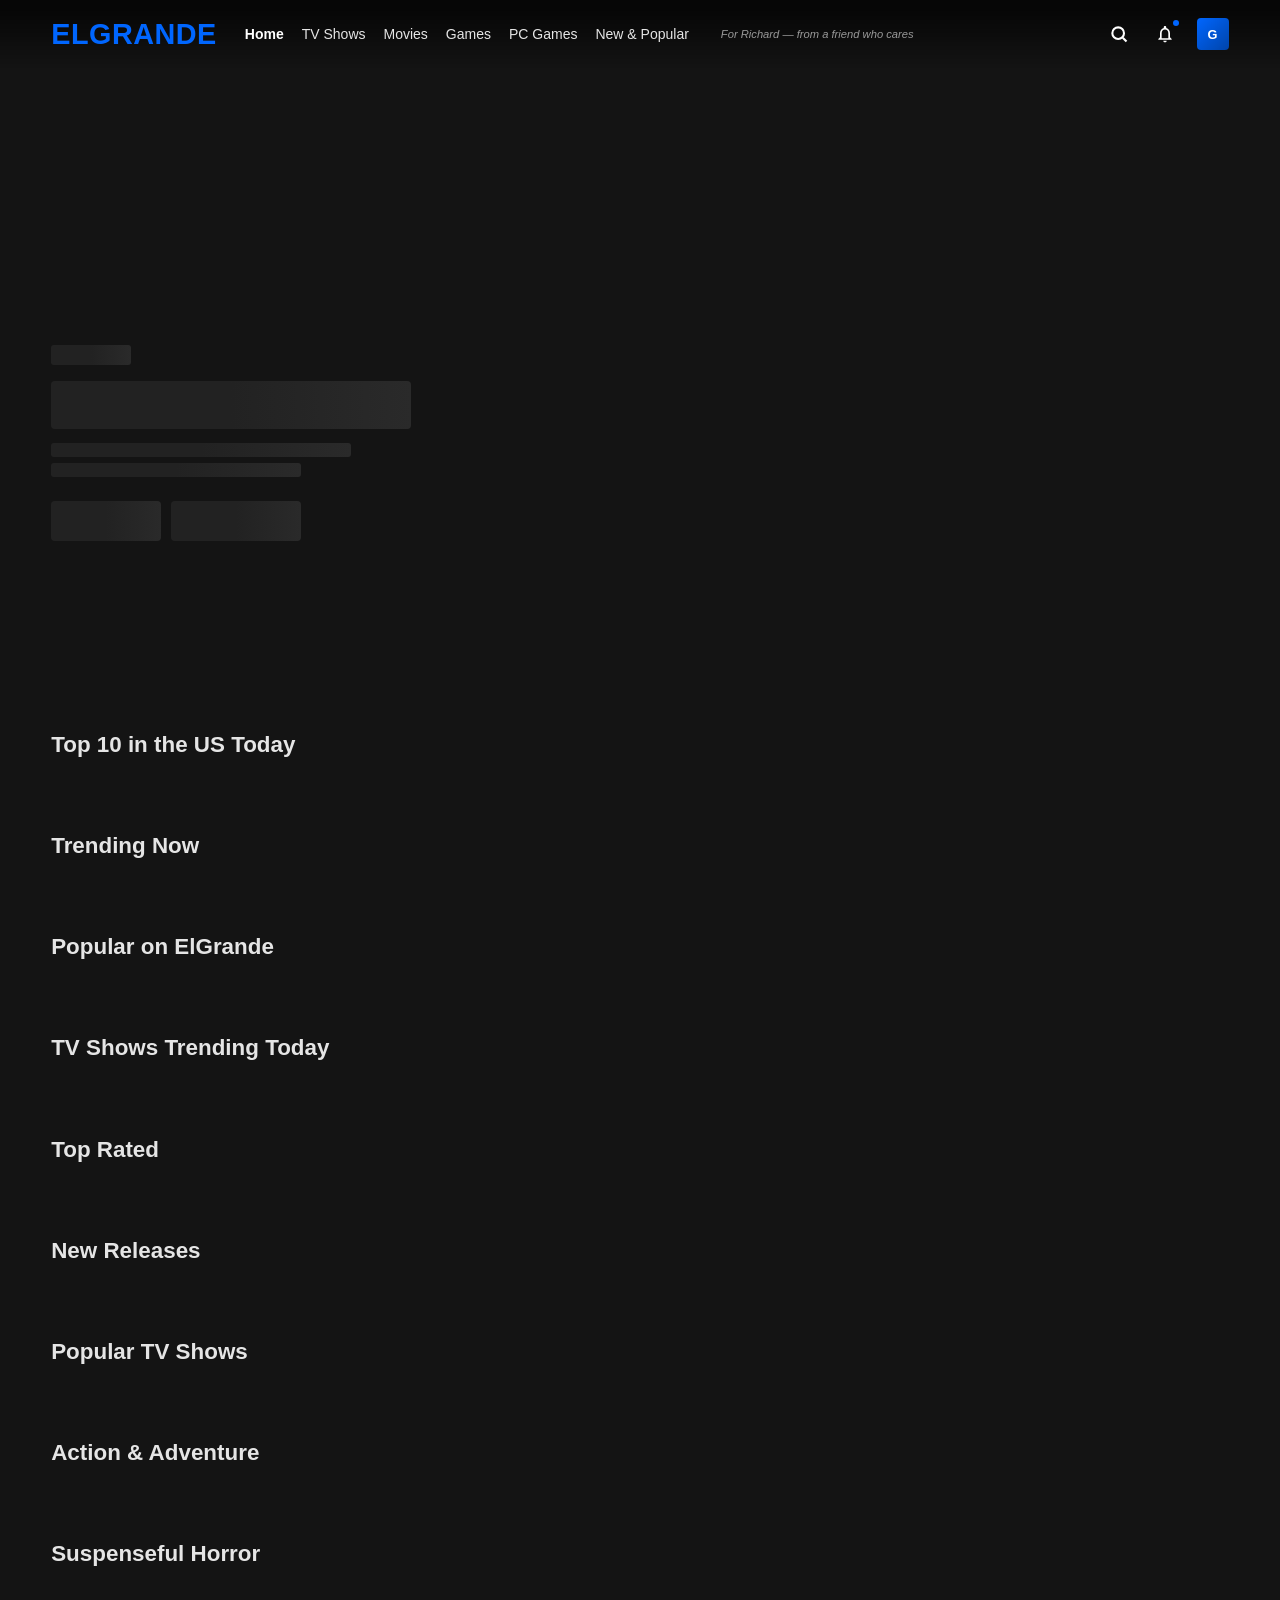
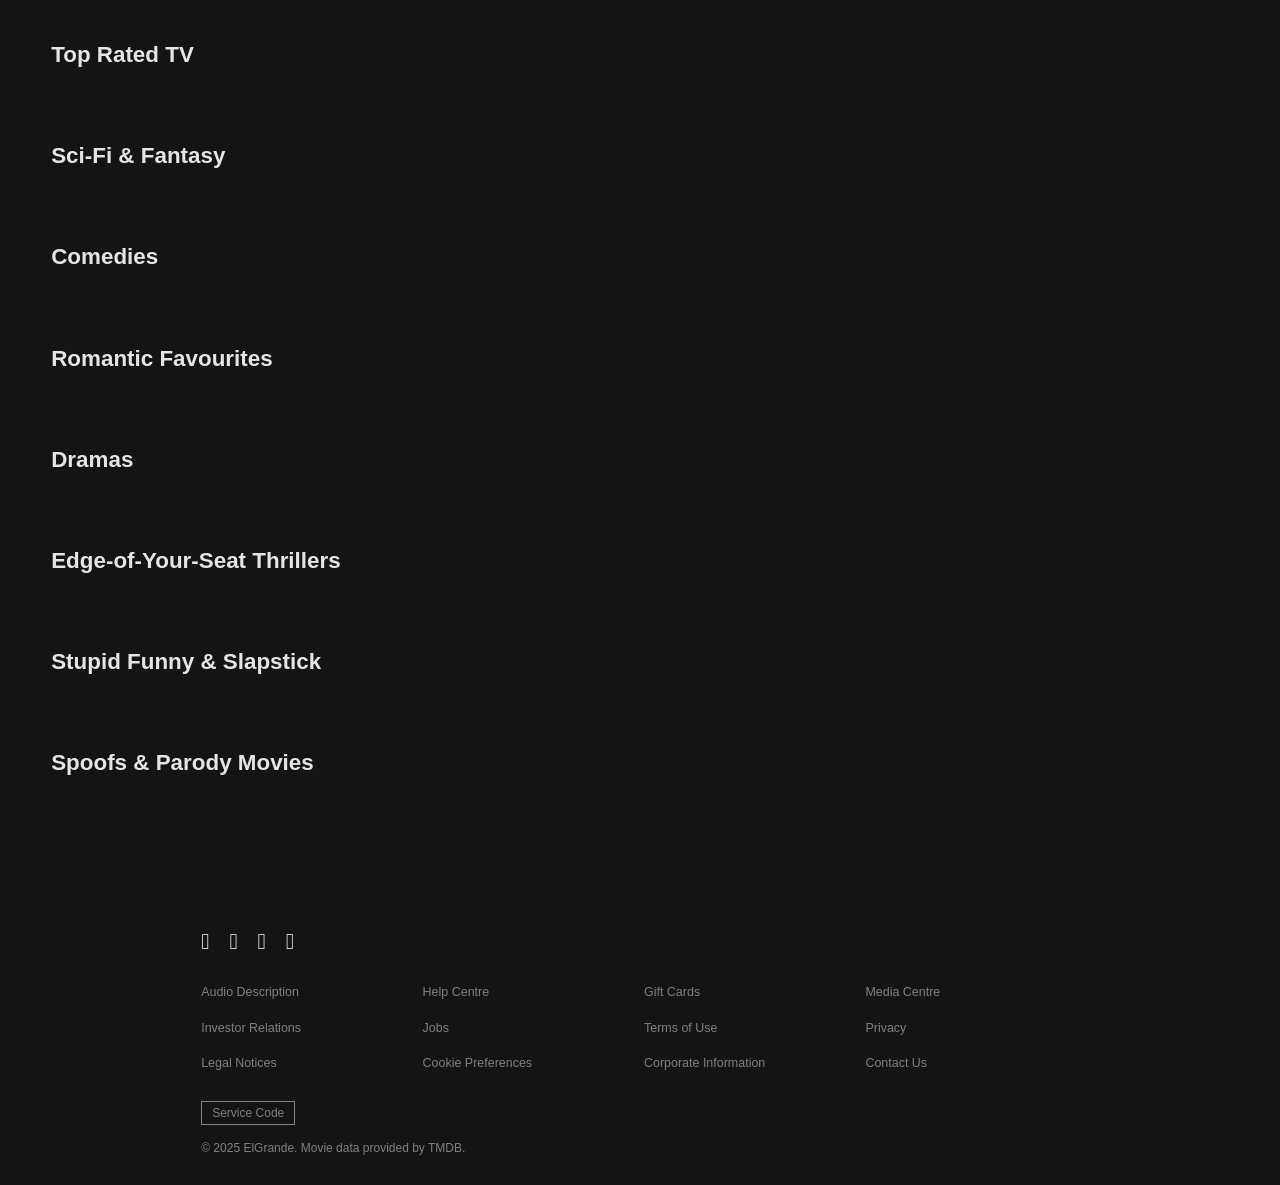
<file: index.html>
<!DOCTYPE html>
<html lang="en">
<head>
  <meta charset="UTF-8">
  <meta name="viewport" content="width=device-width, initial-scale=1.0">
  <title>ElGrande — Stream Anything Free</title>
  <meta name="description" content="Stream thousands of movies and TV shows for free on ElGrande. No signup required.">
  <link rel="stylesheet" href="css/style.css">
  <link rel="icon" href="data:image/svg+xml,<svg xmlns='http://www.w3.org/2000/svg' viewBox='0 0 100 100'><text y='.9em' font-size='90'>🎬</text></svg>">
</head>
<body>

<!-- NAVBAR -->
<nav class="navbar navbar-gradient" id="navbar">
  <div class="navbar-left">
    <a href="index.html" class="logo">ElGrande</a>
    <ul class="nav-links">
      <li><a href="index.html" class="active">Home</a></li>
      <li><a href="tv.html">TV Shows</a></li>
      <li><a href="movies.html">Movies</a></li>
      <li><a href="games.html">Games</a></li>
      <li><a href="pc-games.html">PC Games</a></li>
      <li><a href="movies.html?genre=28">New &amp; Popular</a></li>
    </ul>
    <span class="tagline">For Richard — from a friend who cares</span>
  </div>
  <div class="navbar-right">
    <button class="search-btn" id="searchToggle" title="Search">
      <svg width="20" height="20" viewBox="0 0 24 24" fill="none" stroke="currentColor" stroke-width="2.5"><circle cx="11" cy="11" r="7"/><line x1="16.5" y1="16.5" x2="21" y2="21"/></svg>
    </button>
    <button class="nav-icon-btn" title="Notifications">
      <svg width="20" height="20" viewBox="0 0 24 24" fill="currentColor"><path d="M12 22c1.1 0 2-.9 2-2h-4c0 1.1.9 2 2 2zm6-6v-5c0-3.07-1.63-5.64-4.5-6.32V4c0-.83-.67-1.5-1.5-1.5s-1.5.67-1.5 1.5v.68C7.64 5.36 6 7.92 6 11v5l-2 2v1h16v-1l-2-2zm-2 1H8v-6c0-2.48 1.51-4.5 4-4.5s4 2.02 4 4.5v6z"/></svg>
      <span class="notification-dot"></span>
    </button>
    <div class="profile-avatar" title="ElGrande">G</div>
  </div>
</nav>

<!-- SEARCH OVERLAY -->
<div class="search-overlay" id="searchOverlay">
  <button class="search-close" id="searchClose">&#10005;</button>
  <div class="search-box">
    <span class="search-icon-inside">
      <svg width="18" height="18" viewBox="0 0 24 24" fill="none" stroke="#999" stroke-width="2.5"><circle cx="11" cy="11" r="7"/><line x1="16.5" y1="16.5" x2="21" y2="21"/></svg>
    </span>
    <input type="text" id="searchInput" placeholder="Titles, people, genres" autocomplete="off" autofocus>
  </div>
  <div class="search-results-grid" id="searchResults"></div>
</div>

<!-- HERO / BILLBOARD -->
<section class="hero" id="hero">
  <div class="hero-bg" id="heroBg"></div>
  <div class="hero-content" id="heroContent">
    <div class="skeleton" style="width:80px;height:20px;border-radius:3px;margin-bottom:16px;"></div>
    <div class="skeleton" style="width:400px;max-width:90%;height:48px;border-radius:4px;margin-bottom:14px;"></div>
    <div class="skeleton" style="width:300px;max-width:80%;height:14px;border-radius:3px;margin-bottom:6px;"></div>
    <div class="skeleton" style="width:250px;max-width:70%;height:14px;border-radius:3px;margin-bottom:24px;"></div>
    <div style="display:flex;gap:10px;">
      <div class="skeleton" style="width:110px;height:40px;border-radius:4px;"></div>
      <div class="skeleton" style="width:130px;height:40px;border-radius:4px;"></div>
    </div>
  </div>
  <div class="hero-indicators" id="heroIndicators"></div>
</section>

<!-- MAIN CONTENT -->
<main id="mainContent">
  <!-- Sections injected by JS -->
</main>

<!-- MODAL -->
<div class="modal-overlay" id="modal"></div>

<!-- FOOTER -->
<footer>
  <div class="footer-social">
    <a href="#" title="Facebook">&#xf09a;</a>
    <a href="#" title="Instagram">&#xf16d;</a>
    <a href="#" title="Twitter">&#xf099;</a>
    <a href="#" title="YouTube">&#xf167;</a>
  </div>
  <div class="footer-links">
    <a href="#">Audio Description</a>
    <a href="#">Help Centre</a>
    <a href="#">Gift Cards</a>
    <a href="#">Media Centre</a>
    <a href="#">Investor Relations</a>
    <a href="#">Jobs</a>
    <a href="#">Terms of Use</a>
    <a href="#">Privacy</a>
    <a href="#">Legal Notices</a>
    <a href="#">Cookie Preferences</a>
    <a href="#">Corporate Information</a>
    <a href="#">Contact Us</a>
  </div>
  <button class="footer-service-code">Service Code</button>
  <div class="footer-bottom">
    <p>&copy; 2025 ElGrande. Movie data provided by TMDB.</p>
  </div>
</footer>

<script src="js/config.js"></script>
<script src="js/api.js"></script>
<script src="js/ui.js"></script>
<script>
// ===== HERO =====
const heroMovies = [];
let heroIndex = 0;
let heroTimer = null;

async function loadHero() {
  const data = await API.trending();
  if (!data || !data.results) return;

  const streamable = data.results.slice(0, 5);
  if (streamable.length === 0) return;

  heroMovies.push(...streamable);
  renderHeroIndicators();
  setHero(0);
  startHeroTimer();
}

function setHero(index) {
  heroIndex = index;
  const movie = heroMovies[index];
  if (!movie) return;

  const bg = document.getElementById('heroBg');
  const content = document.getElementById('heroContent');
  const backdropUrl = API.backdrop(movie.backdrop_path || movie.poster_path, 'original');
  const matchPct = Math.round((movie.vote_average || 0) * 10);
  const year = API.getYear(movie.release_date);
  const genres = API.genreNames(movie.genre_ids || []);

  bg.style.backgroundImage = `url(${backdropUrl})`;

  // Generate a maturity rating from genre
  const maturityRating = getMaturityRating(movie.genre_ids || []);

  content.innerHTML = `
    <div class="hero-badge">
      <span class="hero-badge-icon">N</span> S E R I E S
    </div>
    <h1 class="hero-title">${movie.title || 'Unknown Title'}</h1>
    <div class="hero-meta">
      <span class="hero-match">${matchPct}% Match</span>
      <span class="hero-year">${year}</span>
      <span class="maturity-badge">${maturityRating}</span>
      ${genres.slice(0, 2).map(g => `<span style="color:#bcbcbc;">${g}</span>`).join('<span style="color:#555;"> &bull; </span>')}
    </div>
    <p class="hero-description">${movie.overview || ''}</p>
    <div class="hero-buttons">
      <a href="watch.html?id=${movie.id}" class="btn btn-play">
        <svg width="18" height="18" viewBox="0 0 24 24" fill="#111"><polygon points="4,2 20,12 4,22"/></svg>
        Play
      </a>
      <button class="btn btn-info" onclick="Modal.open(${movie.id})">
        <svg width="18" height="18" viewBox="0 0 24 24" fill="currentColor"><circle cx="12" cy="12" r="10" fill="none" stroke="currentColor" stroke-width="2"/><line x1="12" y1="16" x2="12" y2="12" stroke="currentColor" stroke-width="2"/><circle cx="12" cy="8" r="1"/></svg>
        More Info
      </button>
    </div>
  `;

  // Update indicators
  document.querySelectorAll('.hero-dot').forEach((dot, i) => {
    dot.classList.toggle('active', i === index);
  });
}

function getMaturityRating(genreIds) {
  if (genreIds.includes(27) || genreIds.includes(53)) return 'TV-MA';
  if (genreIds.includes(10751) || genreIds.includes(16)) return 'PG';
  if (genreIds.includes(28) || genreIds.includes(80)) return 'PG-13';
  return 'PG-13';
}

function renderHeroIndicators() {
  const container = document.getElementById('heroIndicators');
  container.innerHTML = heroMovies.map((_, i) => `
    <div class="hero-dot${i === 0 ? ' active' : ''}" onclick="setHero(${i}); resetHeroTimer();"></div>
  `).join('');
}

function startHeroTimer() {
  heroTimer = setInterval(() => {
    const next = (heroIndex + 1) % heroMovies.length;
    setHero(next);
  }, 8000);
}

function resetHeroTimer() {
  clearInterval(heroTimer);
  startHeroTimer();
}

// ===== SECTIONS =====
async function loadSections() {
  const container = document.getElementById('mainContent');

  // Top 10 row
  await renderTop10(container);

  await UI.renderSection(container, 'Trending Now', () => API.trending(), false);
  await UI.renderSection(container, 'Popular on ElGrande', () => API.popular(), false);
  await UI.renderSection(container, 'TV Shows Trending Today', () => API.trendingTV().then(d => { if(d&&d.results) d.results.forEach(r=>r.media_type='tv'); return d; }), false);
  await UI.renderSection(container, 'Top Rated', () => API.topRated(), false);
  await UI.renderSection(container, 'New Releases', () => API.recentlyStreaming(), true);
  await UI.renderSection(container, 'Popular TV Shows', () => API.popularTV().then(d => { if(d&&d.results) d.results.forEach(r=>r.media_type='tv'); return d; }), false);
  await UI.renderSection(container, 'Action & Adventure', () => API.byGenre(28), false);
  await UI.renderSection(container, 'Suspenseful Horror', () => API.byGenre(27), false);
  await UI.renderSection(container, 'Top Rated TV', () => API.topRatedTV().then(d => { if(d&&d.results) d.results.forEach(r=>r.media_type='tv'); return d; }), false);
  await UI.renderSection(container, 'Sci-Fi & Fantasy', () => API.byGenre(878), false);
  await UI.renderSection(container, 'Comedies', () => API.byGenre(35), false);
  await UI.renderSection(container, 'Romantic Favourites', () => API.byGenre(10749), false);
  await UI.renderSection(container, 'Dramas', () => API.byGenre(18), false);
  await UI.renderSection(container, 'Edge-of-Your-Seat Thrillers', () => API.byGenre(53), false);

  // Slapstick & Stupid Funny — curated list of classic comedy films
  await UI.renderSection(container, 'Stupid Funny & Slapstick', () => API.discover({
    with_genres: '35',
    with_keywords: '9673|5765|245863',
    sort_by: 'vote_count.desc',
    'vote_average.gte': 5.5
  }), false);

  // Spoof & Parody Movies
  await UI.renderSection(container, 'Spoofs & Parody Movies', () => API.discover({
    with_genres: '35',
    with_keywords: '9823|3505',
    sort_by: 'vote_count.desc'
  }), false);
}

// ===== TOP 10 ROW =====
async function renderTop10(container) {
  const section = document.createElement('div');
  section.className = 'section';
  section.innerHTML = `
    <div class="section-title">Top 10 in the US Today</div>
    <div class="carousel-wrapper">
      <button class="carousel-btn prev">&lsaquo;</button>
      <div class="carousel" id="top10Carousel">
        ${Array.from({length: 6}, () => '<div class="skeleton" style="width:180px;height:250px;border-radius:4px;flex-shrink:0;"></div>').join('')}
      </div>
      <button class="carousel-btn next">&rsaquo;</button>
    </div>
  `;
  container.appendChild(section);
  UI.setupCarousel(section.querySelector('.carousel-wrapper'));

  const data = await API.trending();
  const carousel = document.getElementById('top10Carousel');
  carousel.innerHTML = '';

  if (data && data.results) {
    data.results.slice(0, 10).forEach((movie, idx) => {
      const el = document.createElement('div');
      el.className = 'top10-card';
      el.innerHTML = `
        <span class="top10-rank">${idx + 1}</span>
        <img src="${API.img(movie.poster_path, 'w342')}" alt="${movie.title || movie.name || ''}" loading="lazy"
             onerror="this.src='https://via.placeholder.com/342x513/1a1a1a/555?text=No+Image'">
      `;
      el.addEventListener('click', () => Modal.open(movie.id));
      carousel.appendChild(el);
    });
  }
}

// ===== SEARCH =====
let searchTimer = null;

document.getElementById('searchToggle').addEventListener('click', () => {
  document.getElementById('searchOverlay').classList.add('active');
  document.getElementById('searchInput').focus();
});

document.getElementById('searchClose').addEventListener('click', () => {
  document.getElementById('searchOverlay').classList.remove('active');
});

document.getElementById('searchInput').addEventListener('input', (e) => {
  clearTimeout(searchTimer);
  const q = e.target.value.trim();
  if (!q) {
    document.getElementById('searchResults').innerHTML = '';
    return;
  }
  searchTimer = setTimeout(() => doSearch(q), 400);
});

async function doSearch(query) {
  const container = document.getElementById('searchResults');
  container.innerHTML = '<div class="spinner" style="margin:20px auto;grid-column:1/-1;"></div>';

  const data = await API.searchMulti(query);
  container.innerHTML = '';

  if (!data || !data.results || data.results.length === 0) {
    container.innerHTML = '<p style="color:#999;text-align:center;grid-column:1/-1;padding:20px;">No results found.</p>';
    return;
  }

  data.results.slice(0, 18).forEach(item => {
    container.appendChild(UI.card(item));
  });
}

// Keyboard shortcut: / to open search
document.addEventListener('keydown', (e) => {
  if (e.key === '/' && !e.target.matches('input, textarea')) {
    e.preventDefault();
    document.getElementById('searchOverlay').classList.add('active');
    document.getElementById('searchInput').focus();
  }
});

// ===== INIT =====
UI.initNavbar();
Modal.init();
loadHero();
loadSections();
</script>
</body>
</html>
</file>
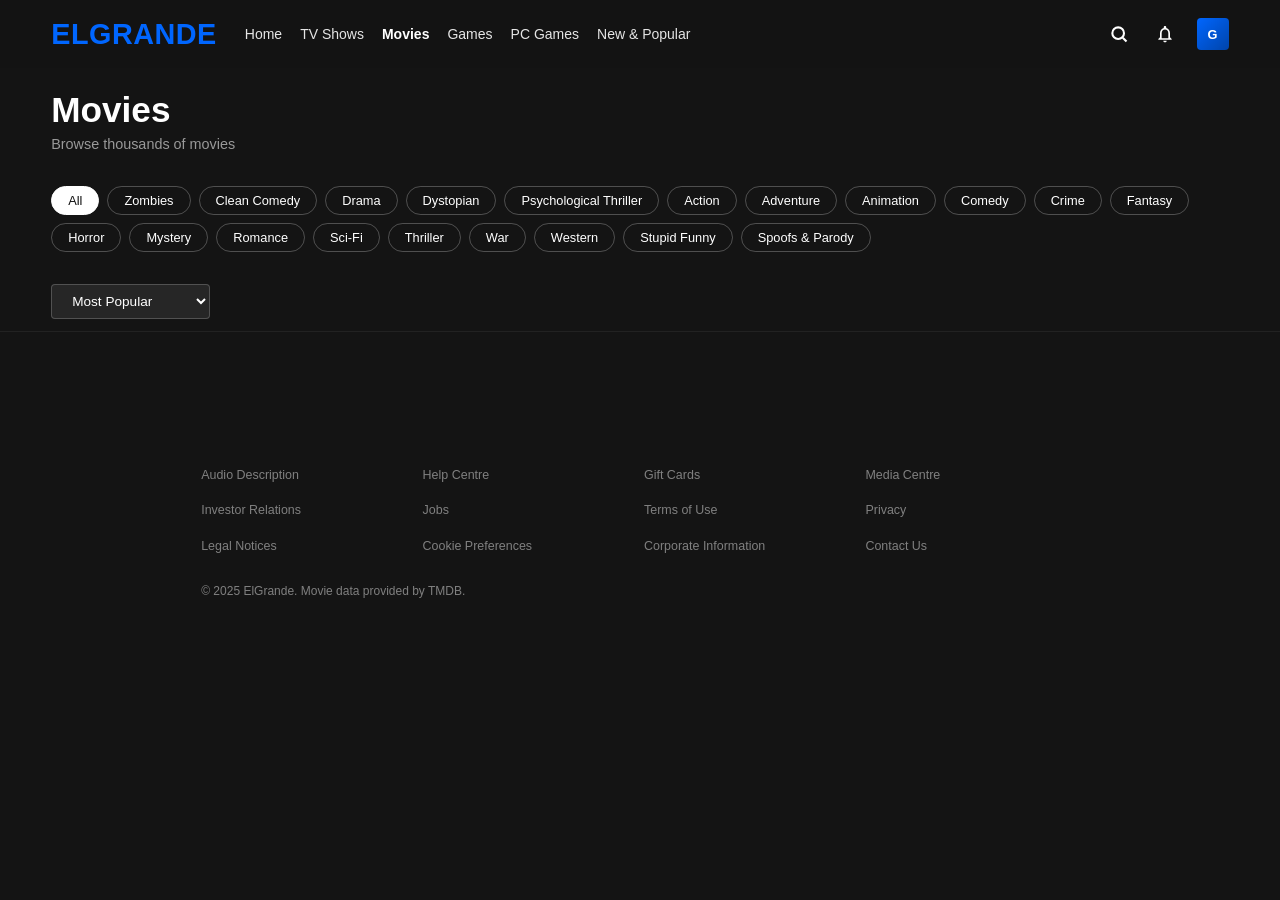
<file: movies.html>
<!DOCTYPE html>
<html lang="en">
<head>
  <meta charset="UTF-8">
  <meta name="viewport" content="width=device-width, initial-scale=1.0">
  <title>Movies — ElGrande</title>
  <link rel="stylesheet" href="css/style.css">
  <link rel="icon" href="data:image/svg+xml,<svg xmlns='http://www.w3.org/2000/svg' viewBox='0 0 100 100'><text y='.9em' font-size='90'>🎬</text></svg>">
  <style>
    .filter-bar {
      position: sticky;
      top: 68px;
      background: var(--dark);
      z-index: 100;
      padding: 12px 4%;
      border-bottom: 1px solid rgba(255,255,255,0.06);
      display: flex;
      align-items: center;
      gap: 12px;
      flex-wrap: wrap;
    }
    .sort-select {
      background: rgba(255,255,255,0.08);
      border: 1px solid rgba(255,255,255,0.2);
      color: var(--white);
      padding: 8px 16px;
      border-radius: 4px;
      font-size: 0.85rem;
      cursor: pointer;
      outline: none;
      font-family: inherit;
    }
    .sort-select:focus { border-color: rgba(255,255,255,0.5); }
    .sort-select option { background: var(--dark2); }
    .results-count {
      color: #808080;
      font-size: 0.85rem;
      margin-left: auto;
    }
    .load-more-btn {
      display: block;
      margin: 30px auto;
      padding: 12px 40px;
      background: transparent;
      border: 1px solid rgba(255,255,255,0.3);
      color: var(--white);
      border-radius: 4px;
      font-size: 0.9rem;
      font-weight: 500;
      cursor: pointer;
      transition: all 0.2s;
      font-family: inherit;
    }
    .load-more-btn:hover {
      background: rgba(255,255,255,0.1);
      border-color: rgba(255,255,255,0.6);
    }
  </style>
</head>
<body>

<!-- NAVBAR -->
<nav class="navbar solid" id="navbar">
  <div class="navbar-left">
    <a href="index.html" class="logo">ElGrande</a>
    <ul class="nav-links">
      <li><a href="index.html">Home</a></li>
      <li><a href="tv.html">TV Shows</a></li>
      <li><a href="movies.html" class="active">Movies</a></li>
      <li><a href="games.html">Games</a></li>
      <li><a href="pc-games.html">PC Games</a></li>
      <li><a href="movies.html?genre=28">New &amp; Popular</a></li>
    </ul>
  </div>
  <div class="navbar-right">
    <button class="search-btn" id="searchToggle" title="Search">
      <svg width="20" height="20" viewBox="0 0 24 24" fill="none" stroke="currentColor" stroke-width="2.5"><circle cx="11" cy="11" r="7"/><line x1="16.5" y1="16.5" x2="21" y2="21"/></svg>
    </button>
    <button class="nav-icon-btn" title="Notifications">
      <svg width="20" height="20" viewBox="0 0 24 24" fill="currentColor"><path d="M12 22c1.1 0 2-.9 2-2h-4c0 1.1.9 2 2 2zm6-6v-5c0-3.07-1.63-5.64-4.5-6.32V4c0-.83-.67-1.5-1.5-1.5s-1.5.67-1.5 1.5v.68C7.64 5.36 6 7.92 6 11v5l-2 2v1h16v-1l-2-2zm-2 1H8v-6c0-2.48 1.51-4.5 4-4.5s4 2.02 4 4.5v6z"/></svg>
    </button>
    <div class="profile-avatar" title="ElGrande">G</div>
  </div>
</nav>

<!-- SEARCH OVERLAY -->
<div class="search-overlay" id="searchOverlay">
  <button class="search-close" id="searchClose">&#10005;</button>
  <div class="search-box">
    <span class="search-icon-inside">
      <svg width="18" height="18" viewBox="0 0 24 24" fill="none" stroke="#999" stroke-width="2.5"><circle cx="11" cy="11" r="7"/><line x1="16.5" y1="16.5" x2="21" y2="21"/></svg>
    </span>
    <input type="text" id="searchInput" placeholder="Titles, people, genres" autocomplete="off" autofocus>
  </div>
  <div class="search-results-grid" id="searchResults"></div>
</div>

<!-- PAGE HEADER -->
<div class="page-header">
  <h1 id="pageTitle">Movies</h1>
  <p id="pageSubtitle">Browse thousands of movies</p>
</div>

<!-- GENRES -->
<div class="section" style="padding-bottom:0;">
  <div class="genres-row" id="genresRow">
    <a href="movies.html" class="genre-pill" data-genre="">All</a>
    <a href="movies.html?custom=zombies" class="genre-pill" data-custom="zombies">Zombies</a>
    <a href="movies.html?custom=clean-comedy" class="genre-pill" data-custom="clean-comedy">Clean Comedy</a>
    <a href="movies.html?genre=18" class="genre-pill" data-genre="18">Drama</a>
    <a href="movies.html?custom=dystopian" class="genre-pill" data-custom="dystopian">Dystopian</a>
    <a href="movies.html?custom=psych-thriller" class="genre-pill" data-custom="psych-thriller">Psychological Thriller</a>
    <a href="movies.html?genre=28" class="genre-pill" data-genre="28">Action</a>
    <a href="movies.html?genre=12" class="genre-pill" data-genre="12">Adventure</a>
    <a href="movies.html?genre=16" class="genre-pill" data-genre="16">Animation</a>
    <a href="movies.html?genre=35" class="genre-pill" data-genre="35">Comedy</a>
    <a href="movies.html?genre=80" class="genre-pill" data-genre="80">Crime</a>
    <a href="movies.html?genre=14" class="genre-pill" data-genre="14">Fantasy</a>
    <a href="movies.html?genre=27" class="genre-pill" data-genre="27">Horror</a>
    <a href="movies.html?genre=9648" class="genre-pill" data-genre="9648">Mystery</a>
    <a href="movies.html?genre=10749" class="genre-pill" data-genre="10749">Romance</a>
    <a href="movies.html?genre=878" class="genre-pill" data-genre="878">Sci-Fi</a>
    <a href="movies.html?genre=53" class="genre-pill" data-genre="53">Thriller</a>
    <a href="movies.html?genre=10752" class="genre-pill" data-genre="10752">War</a>
    <a href="movies.html?genre=37" class="genre-pill" data-genre="37">Western</a>
    <a href="movies.html?custom=slapstick" class="genre-pill" data-custom="slapstick">Stupid Funny</a>
    <a href="movies.html?custom=parody" class="genre-pill" data-custom="parody">Spoofs & Parody</a>
  </div>
</div>

<!-- FILTER BAR -->
<div class="filter-bar">
  <select class="sort-select" id="sortSelect">
    <option value="popularity.desc">Most Popular</option>
    <option value="vote_average.desc">Top Rated</option>
    <option value="release_date.desc">Newest First</option>
    <option value="release_date.asc">Oldest First</option>
    <option value="revenue.desc">Highest Grossing</option>
  </select>
  <span class="results-count" id="resultsCount"></span>
</div>

<!-- MOVIES GRID -->
<div class="movies-grid" id="moviesGrid">
</div>

<button class="load-more-btn" id="loadMoreBtn" style="display:none;">Load More</button>

<!-- MODAL -->
<div class="modal-overlay" id="modal"></div>

<!-- FOOTER -->
<footer>
  <div class="footer-links">
    <a href="#">Audio Description</a>
    <a href="#">Help Centre</a>
    <a href="#">Gift Cards</a>
    <a href="#">Media Centre</a>
    <a href="#">Investor Relations</a>
    <a href="#">Jobs</a>
    <a href="#">Terms of Use</a>
    <a href="#">Privacy</a>
    <a href="#">Legal Notices</a>
    <a href="#">Cookie Preferences</a>
    <a href="#">Corporate Information</a>
    <a href="#">Contact Us</a>
  </div>
  <div class="footer-bottom">
    <p>&copy; 2025 ElGrande. Movie data provided by TMDB.</p>
  </div>
</footer>

<script src="js/config.js"></script>
<script src="js/api.js"></script>
<script src="js/ui.js"></script>
<script>
const params = new URLSearchParams(window.location.search);
const genreId = params.get('genre') || '';
const customGenre = params.get('custom') || '';
let currentPage = 1;
let totalPages = 1;
let currentSort = 'popularity.desc';

// Custom genre config
const CUSTOM_GENRES = {
  'zombies': { name: 'Zombies', keywords: '12377' },
  'clean-comedy': { name: 'Clean Comedy', genre: '35', withoutGenres: '27,53,80', certLte: 'PG-13' },
  'dystopian': { name: 'Dystopian', keywords: '4565|161176' },
  'psych-thriller': { name: 'Psychological Thriller', genre: '53', keywords: '11949|6075' },
  'slapstick': { name: 'Stupid Funny & Slapstick', genre: '35', keywords: '9673|5765|245863|167541' },
  'parody': { name: 'Spoofs & Parody', genre: '35', keywords: '9823|3505|241790' }
};

// Highlight active genre pill
document.querySelectorAll('.genre-pill').forEach(pill => {
  if (customGenre && pill.dataset.custom === customGenre) {
    pill.classList.add('active');
  } else if (!customGenre && pill.dataset.genre === genreId) {
    pill.classList.add('active');
  }
});

// Update page title
if (customGenre && CUSTOM_GENRES[customGenre]) {
  const name = CUSTOM_GENRES[customGenre].name;
  document.getElementById('pageTitle').textContent = name + ' Movies';
  document.getElementById('pageSubtitle').textContent = `Browse ${name} movies`;
  document.title = `${name} Movies — ElGrande`;
} else if (genreId && GENRES[parseInt(genreId)]) {
  const name = GENRES[parseInt(genreId)];
  document.getElementById('pageTitle').textContent = name + ' Movies';
  document.getElementById('pageSubtitle').textContent = `Browse ${name} movies`;
  document.title = `${name} Movies — ElGrande`;
}

async function fetchMovies(page = 1, append = false) {
  const grid = document.getElementById('moviesGrid');

  if (!append) {
    grid.innerHTML = Array.from({length: 18}, () =>
      `<div class="skeleton" style="aspect-ratio:2/3;border-radius:4px;"></div>`
    ).join('');
  }

  const cutoff = API.streamingCutoffDate();
  const baseParams = {
    page,
    sort_by: currentSort,
    'release_date.lte': cutoff,
    'vote_count.gte': 30
  };

  let data;
  if (customGenre && CUSTOM_GENRES[customGenre]) {
    const cfg = CUSTOM_GENRES[customGenre];
    const discoverParams = { ...baseParams };
    if (cfg.genre) discoverParams.with_genres = cfg.genre;
    if (cfg.keywords) discoverParams.with_keywords = cfg.keywords;
    if (cfg.withoutGenres) discoverParams.without_genres = cfg.withoutGenres;
    if (cfg.certLte) {
      discoverParams.certification_country = 'US';
      discoverParams['certification.lte'] = cfg.certLte;
    }
    data = await API.fetch('/discover/movie', discoverParams);
  } else if (genreId) {
    data = await API.fetch('/discover/movie', {
      ...baseParams,
      with_genres: genreId
    });
  } else {
    if (currentSort === 'vote_average.desc') {
      data = await API.fetch('/discover/movie', {
        ...baseParams,
        'vote_count.gte': 500
      });
    } else {
      data = await API.fetch('/discover/movie', baseParams);
    }
  }

  if (!append) grid.innerHTML = '';

  if (data && data.results) {
    totalPages = data.total_pages;
    document.getElementById('resultsCount').textContent =
      `${(data.total_results || 0).toLocaleString()} movies`;

    data.results.forEach(movie => {
      const card = UI.card(movie);
      card.style.minWidth = 'unset';
      card.style.flex = 'unset';
      grid.appendChild(card);
    });

    const loadBtn = document.getElementById('loadMoreBtn');
    loadBtn.style.display = currentPage < Math.min(totalPages, 20) ? 'block' : 'none';
  }
}

document.getElementById('sortSelect').addEventListener('change', (e) => {
  currentSort = e.target.value;
  currentPage = 1;
  fetchMovies(1, false);
});

document.getElementById('loadMoreBtn').addEventListener('click', () => {
  currentPage++;
  fetchMovies(currentPage, true);
  document.getElementById('loadMoreBtn').style.display = 'none';
});

// Search
document.getElementById('searchToggle').addEventListener('click', () => {
  document.getElementById('searchOverlay').classList.add('active');
  document.getElementById('searchInput').focus();
});
document.getElementById('searchClose').addEventListener('click', () => {
  document.getElementById('searchOverlay').classList.remove('active');
});
let searchTimer = null;
document.getElementById('searchInput').addEventListener('input', async (e) => {
  clearTimeout(searchTimer);
  const q = e.target.value.trim();
  if (!q) { document.getElementById('searchResults').innerHTML = ''; return; }
  searchTimer = setTimeout(async () => {
    const data = await API.search(q);
    const container = document.getElementById('searchResults');
    container.innerHTML = '';
    if (data?.results) {
      data.results.slice(0, 18).forEach(m => container.appendChild(UI.card(m)));
    }
  }, 400);
});

// Keyboard shortcut
document.addEventListener('keydown', (e) => {
  if (e.key === '/' && !e.target.matches('input, textarea')) {
    e.preventDefault();
    document.getElementById('searchOverlay').classList.add('active');
    document.getElementById('searchInput').focus();
  }
});

Modal.init();
fetchMovies(1);
</script>
</body>
</html>
</file>
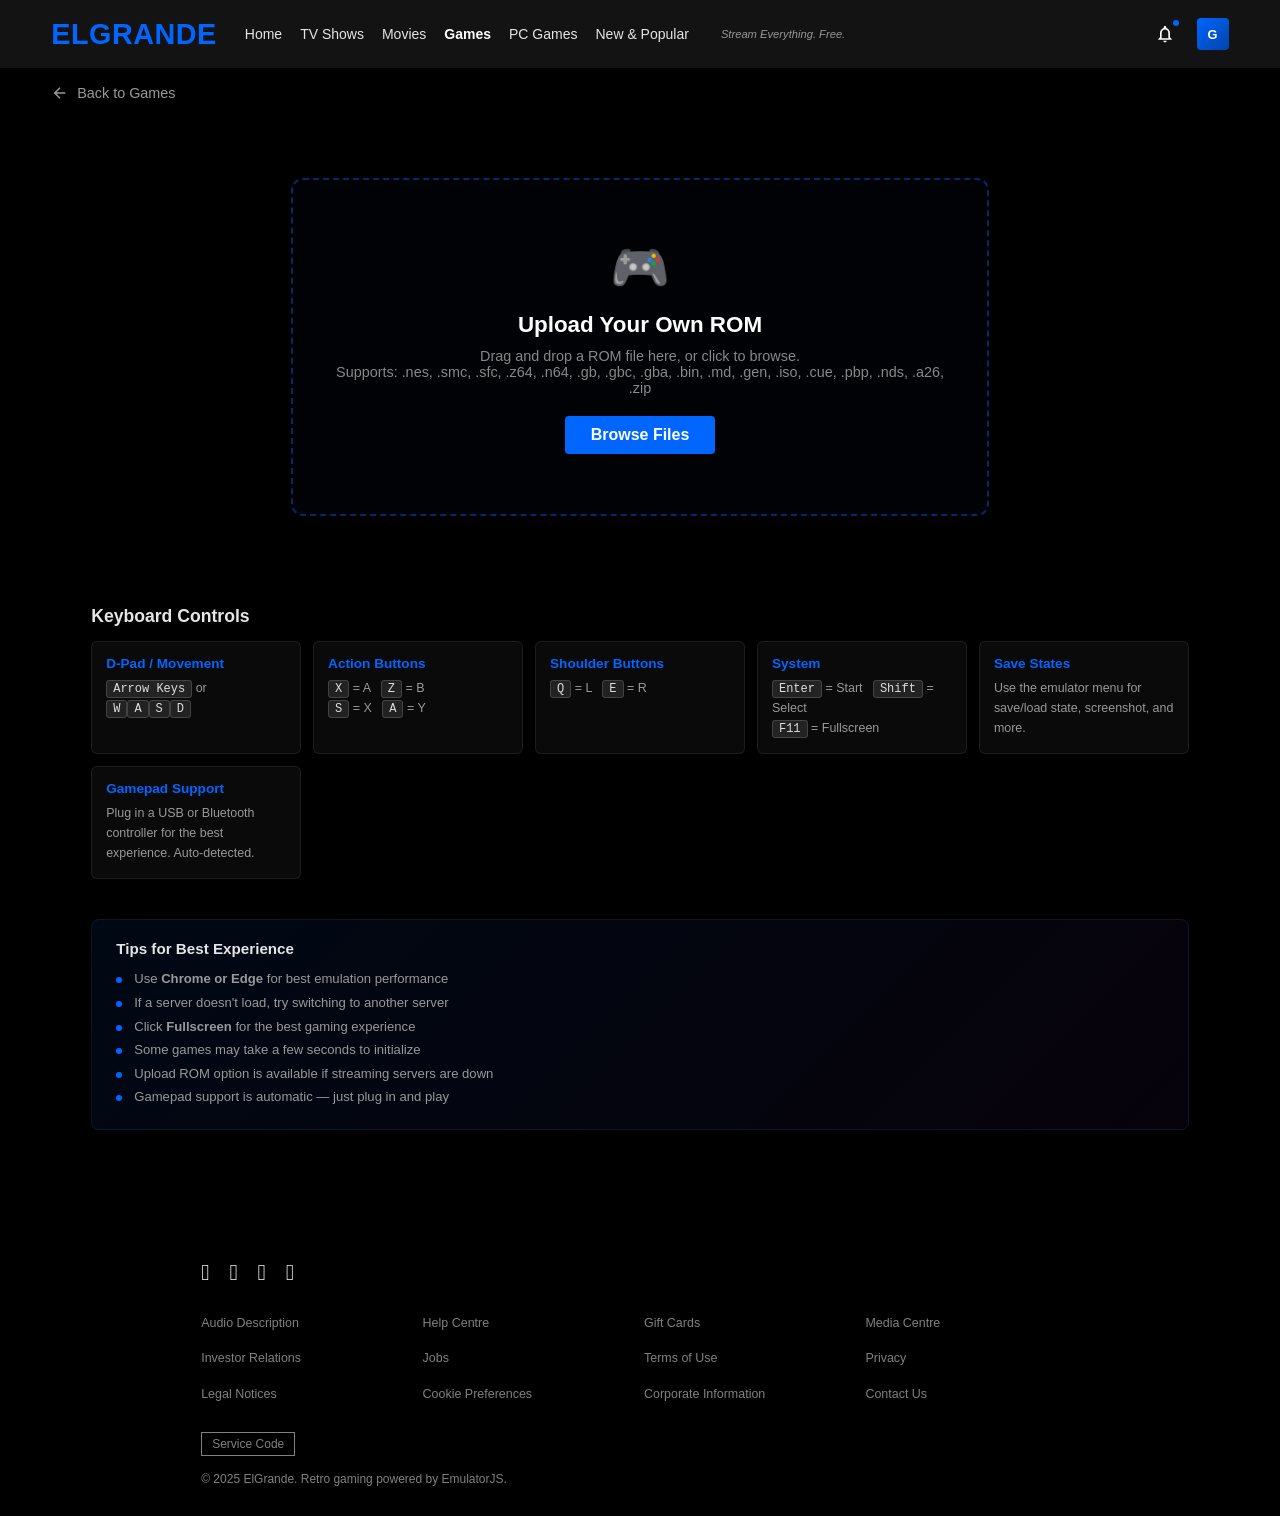
<file: play.html>
<!DOCTYPE html>
<html lang="en">
<head>
  <meta charset="UTF-8">
  <meta name="viewport" content="width=device-width, initial-scale=1.0">
  <title>Play — ElGrande</title>
  <link rel="stylesheet" href="css/style.css">
  <link rel="icon" href="data:image/svg+xml,<svg xmlns='http://www.w3.org/2000/svg' viewBox='0 0 100 100'><text y='.9em' font-size='90'>🎮</text></svg>">
  <style>
    body { background: #000; }

    .play-page {
      min-height: 100vh;
      padding-top: var(--nav-height);
    }

    .play-back {
      display: inline-flex;
      align-items: center;
      gap: 8px;
      color: #999;
      text-decoration: none;
      font-size: 0.9rem;
      padding: 16px 4%;
      transition: color 0.2s;
    }
    .play-back:hover { color: #fff; }
    .play-back svg { width: 18px; height: 18px; }

    .game-title-bar {
      padding: 0 4% 16px;
      display: flex;
      align-items: center;
      gap: 12px;
      flex-wrap: wrap;
    }
    .game-title-bar h1 {
      font-size: 1.6rem;
      font-weight: 700;
    }
    .game-title-bar .console-tag {
      font-size: 0.75rem;
      font-weight: 600;
      padding: 3px 10px;
      border-radius: 4px;
      background: var(--red);
      color: #fff;
      text-transform: uppercase;
    }

    /* Iframe game container */
    .iframe-wrap {
      width: 100%;
      max-width: 1200px;
      margin: 0 auto;
      padding: 0 4%;
    }
    .iframe-container {
      position: relative;
      width: 100%;
      aspect-ratio: 16/9;
      max-height: 80vh;
      background: #0a0a0a;
      border-radius: 8px;
      overflow: hidden;
      border: 1px solid rgba(255,255,255,0.06);
    }
    .iframe-container iframe {
      width: 100%;
      height: 100%;
      border: none;
    }

    /* Loading overlay */
    .iframe-loading {
      position: absolute;
      inset: 0;
      display: flex;
      flex-direction: column;
      align-items: center;
      justify-content: center;
      background: #0a0a0a;
      z-index: 5;
      transition: opacity 0.5s;
    }
    .iframe-loading.hidden {
      opacity: 0;
      pointer-events: none;
    }
    .iframe-loading .spinner {
      width: 48px;
      height: 48px;
      border: 3px solid rgba(0,102,255,0.2);
      border-top-color: #0066ff;
      border-radius: 50%;
      animation: spin 0.8s linear infinite;
      margin-bottom: 16px;
    }
    @keyframes spin { to { transform: rotate(360deg); } }
    .iframe-loading p {
      color: #999;
      font-size: 0.9rem;
    }

    /* Server bar */
    .server-bar {
      max-width: 1200px;
      margin: 12px auto 0;
      padding: 0 4%;
      display: flex;
      align-items: center;
      gap: 8px;
      flex-wrap: wrap;
    }
    .server-bar-label {
      color: #666;
      font-size: 0.8rem;
      font-weight: 600;
      text-transform: uppercase;
      letter-spacing: 0.5px;
    }
    .server-btn {
      padding: 6px 16px;
      border-radius: 4px;
      border: 1px solid rgba(255,255,255,0.12);
      background: rgba(255,255,255,0.04);
      color: #ccc;
      font-size: 0.82rem;
      cursor: pointer;
      transition: all 0.2s;
    }
    .server-btn:hover {
      background: rgba(0,102,255,0.15);
      border-color: rgba(0,102,255,0.4);
      color: #fff;
    }
    .server-btn.active {
      background: var(--red);
      border-color: var(--red);
      color: #fff;
    }
    .server-btn.upload-btn {
      margin-left: auto;
      background: rgba(255,255,255,0.06);
      border-color: rgba(255,255,255,0.15);
    }
    .server-btn.upload-btn:hover {
      background: rgba(255,255,255,0.1);
    }
    .fullscreen-btn {
      padding: 6px 12px;
      border-radius: 4px;
      border: 1px solid rgba(255,255,255,0.12);
      background: rgba(255,255,255,0.04);
      color: #ccc;
      font-size: 0.82rem;
      cursor: pointer;
      transition: all 0.2s;
      display: inline-flex;
      align-items: center;
      gap: 4px;
    }
    .fullscreen-btn:hover {
      background: rgba(255,255,255,0.1);
      color: #fff;
    }

    /* Emulator container (for ROM upload mode) */
    .emulator-wrap {
      width: 100%;
      max-width: 1200px;
      margin: 0 auto;
      padding: 0 4%;
    }
    #game {
      width: 100%;
      aspect-ratio: 4/3;
      max-height: 75vh;
      background: #0a0a0a;
      border-radius: 8px;
      overflow: hidden;
      border: 1px solid rgba(255,255,255,0.06);
    }

    /* Upload section */
    .upload-section {
      max-width: 800px;
      margin: 0 auto;
      padding: 60px 4%;
    }
    .upload-section.compact {
      padding: 20px 4% 40px;
    }
    .upload-zone {
      border: 2px dashed rgba(0,102,255,0.4);
      border-radius: 12px;
      padding: 60px 30px;
      text-align: center;
      cursor: pointer;
      transition: border-color 0.3s, background 0.3s;
      background: rgba(0,102,255,0.02);
    }
    .upload-section.compact .upload-zone {
      padding: 24px 20px;
    }
    .upload-zone:hover, .upload-zone.dragover {
      border-color: var(--red);
      background: rgba(0,102,255,0.06);
    }
    .upload-zone-icon {
      font-size: 3rem;
      margin-bottom: 16px;
      display: block;
    }
    .upload-section.compact .upload-zone-icon {
      font-size: 1.5rem;
      margin-bottom: 8px;
    }
    .upload-zone h2 {
      font-size: 1.4rem;
      margin-bottom: 10px;
    }
    .upload-section.compact .upload-zone h2 {
      font-size: 1rem;
    }
    .upload-zone p {
      color: #888;
      font-size: 0.9rem;
      margin-bottom: 20px;
    }
    .upload-section.compact .upload-zone p {
      font-size: 0.8rem;
      margin-bottom: 12px;
    }
    .upload-zone .btn {
      pointer-events: none;
    }
    .upload-zone input[type="file"] {
      display: none;
    }

    .core-select-wrap {
      max-width: 800px;
      margin: 20px auto 0;
      padding: 0 4%;
      display: none;
    }
    .core-select-wrap.visible { display: block; }
    .core-select-wrap label {
      display: block;
      color: #aaa;
      font-size: 0.85rem;
      margin-bottom: 8px;
    }
    .core-select-wrap select {
      width: 100%;
      max-width: 300px;
      padding: 10px 14px;
      background: #222;
      border: 1px solid rgba(255,255,255,0.15);
      color: #fff;
      font-size: 0.95rem;
      border-radius: 4px;
      outline: none;
      cursor: pointer;
    }
    .core-select-wrap select:focus {
      border-color: var(--red);
    }

    /* Controls info */
    .controls-info {
      max-width: 1200px;
      margin: 30px auto 0;
      padding: 0 4% 40px;
    }
    .controls-info h3 {
      font-size: 1.1rem;
      margin-bottom: 14px;
      color: #e5e5e5;
    }
    .controls-grid {
      display: grid;
      grid-template-columns: repeat(auto-fill, minmax(200px, 1fr));
      gap: 12px;
    }
    .control-card {
      background: rgba(255,255,255,0.04);
      border: 1px solid rgba(255,255,255,0.08);
      border-radius: 6px;
      padding: 14px;
    }
    .control-card h4 {
      font-size: 0.85rem;
      color: var(--red);
      margin-bottom: 8px;
    }
    .control-card p {
      color: #999;
      font-size: 0.78rem;
      line-height: 1.6;
    }
    .control-card kbd {
      background: rgba(255,255,255,0.1);
      padding: 1px 6px;
      border-radius: 3px;
      font-size: 0.75rem;
      font-family: monospace;
      color: #ddd;
      border: 1px solid rgba(255,255,255,0.15);
    }

    .tips-banner {
      max-width: 1200px;
      margin: 0 auto;
      padding: 0 4% 40px;
    }
    .tips-banner-inner {
      background: linear-gradient(135deg, rgba(0,102,255,0.08), rgba(88,28,135,0.08));
      border: 1px solid rgba(255,255,255,0.06);
      border-radius: 8px;
      padding: 20px 24px;
    }
    .tips-banner h3 {
      font-size: 0.95rem;
      margin-bottom: 10px;
      color: #e5e5e5;
    }
    .tips-banner ul {
      list-style: none;
      padding: 0;
    }
    .tips-banner li {
      color: #999;
      font-size: 0.82rem;
      line-height: 1.8;
      padding-left: 18px;
      position: relative;
    }
    .tips-banner li::before {
      content: '';
      position: absolute;
      left: 0;
      top: 10px;
      width: 6px;
      height: 6px;
      background: var(--red);
      border-radius: 50%;
    }

    /* Ad shield overlay */
    .ad-shield {
      position: fixed;
      inset: 0;
      z-index: 99999;
      display: none;
    }
    .ad-shield.active {
      display: block;
    }
    .ad-shield-close {
      position: absolute;
      top: 8px;
      right: 8px;
      width: 30px;
      height: 30px;
      background: rgba(0,0,0,0.8);
      border: 1px solid rgba(255,255,255,0.2);
      border-radius: 50%;
      color: #fff;
      font-size: 18px;
      cursor: pointer;
      display: flex;
      align-items: center;
      justify-content: center;
      z-index: 100000;
    }

    @media (max-width: 600px) {
      .game-title-bar h1 { font-size: 1.2rem; }
      .iframe-container { aspect-ratio: 16/10; }
      #game { aspect-ratio: 16/9; }
      .controls-grid { grid-template-columns: 1fr; }
      .server-bar { gap: 6px; }
      .server-btn { padding: 5px 10px; font-size: 0.75rem; }
    }
  </style>
</head>
<body>

<!-- NAVBAR -->
<nav class="navbar solid" id="navbar">
  <div class="navbar-left">
    <a href="index.html" class="logo">ElGrande</a>
    <ul class="nav-links">
      <li><a href="index.html">Home</a></li>
      <li><a href="tv.html">TV Shows</a></li>
      <li><a href="movies.html">Movies</a></li>
      <li><a href="games.html" class="active">Games</a></li>
      <li><a href="pc-games.html">PC Games</a></li>
      <li><a href="movies.html?genre=28">New &amp; Popular</a></li>
    </ul>
    <span class="tagline">Stream Everything. Free.</span>
  </div>
  <div class="navbar-right">
    <button class="nav-icon-btn" title="Notifications">
      <svg width="20" height="20" viewBox="0 0 24 24" fill="currentColor"><path d="M12 22c1.1 0 2-.9 2-2h-4c0 1.1.9 2 2 2zm6-6v-5c0-3.07-1.63-5.64-4.5-6.32V4c0-.83-.67-1.5-1.5-1.5s-1.5.67-1.5 1.5v.68C7.64 5.36 6 7.92 6 11v5l-2 2v1h16v-1l-2-2zm-2 1H8v-6c0-2.48 1.51-4.5 4-4.5s4 2.02 4 4.5v6z"/></svg>
      <span class="notification-dot"></span>
    </button>
    <div class="profile-avatar" title="ElGrande">G</div>
  </div>
</nav>

<!-- Ad Shield (blocks popups from iframe sites) -->
<div class="ad-shield" id="adShield">
  <div class="ad-shield-close" id="adShieldClose">&times;</div>
</div>

<div class="play-page">
  <!-- Back link -->
  <a href="games.html" class="play-back">
    <svg viewBox="0 0 24 24" fill="none" stroke="currentColor" stroke-width="2"><path d="M19 12H5M12 19l-7-7 7-7"/></svg>
    Back to Games
  </a>

  <!-- Game Title -->
  <div class="game-title-bar" id="titleBar" style="display:none;">
    <h1 id="gameTitle"></h1>
    <span class="console-tag" id="consoleTag"></span>
  </div>

  <!-- Iframe Container (for retro game embed) -->
  <div class="iframe-wrap" id="iframeWrap" style="display:none;">
    <div class="iframe-container" id="iframeContainer">
      <div class="iframe-loading" id="iframeLoading">
        <div class="spinner"></div>
        <p>Loading game...</p>
      </div>
    </div>
  </div>

  <!-- Server switching bar -->
  <div class="server-bar" id="serverBar" style="display:none;">
    <span class="server-bar-label">Server:</span>
    <button class="server-btn active" data-server="1" id="srv1">Server 1</button>
    <button class="server-btn" data-server="2" id="srv2">Server 2</button>
    <button class="server-btn" data-server="3" id="srv3">Server 3</button>
    <button class="fullscreen-btn" id="fullscreenBtn" title="Fullscreen">
      <svg width="14" height="14" viewBox="0 0 24 24" fill="none" stroke="currentColor" stroke-width="2"><path d="M8 3H5a2 2 0 0 0-2 2v3m18 0V5a2 2 0 0 0-2-2h-3m0 18h3a2 2 0 0 0 2-2v-3M3 16v3a2 2 0 0 0 2 2h3"/></svg>
      Fullscreen
    </button>
    <button class="server-btn upload-btn" id="showUploadBtn">Upload ROM</button>
  </div>

  <!-- Emulator Container (shown when playing a ROM via EmulatorJS) -->
  <div class="emulator-wrap" id="emulatorWrap" style="display:none;">
    <div id="game"></div>
  </div>

  <!-- Upload Section -->
  <div class="upload-section" id="uploadSection" style="display:none;">
    <div id="gameUploadInfo" style="text-align:center; margin-bottom: 24px; display:none;">
      <h2 id="uploadGameTitle" style="font-size: 1.6rem; font-weight: 700; margin-bottom: 8px;"></h2>
      <span id="uploadConsoleTag" style="display:inline-block; font-size: 0.75rem; font-weight: 600; padding: 3px 10px; border-radius: 4px; background: var(--red); color: #fff; text-transform: uppercase;"></span>
    </div>
    <div class="upload-zone" id="uploadZone">
      <span class="upload-zone-icon">&#127918;</span>
      <h2 id="uploadHeading">Upload Your Own ROM</h2>
      <p id="uploadDesc">Drag and drop a ROM file here, or click to browse.<br>Supports: .nes, .smc, .sfc, .z64, .n64, .gb, .gbc, .gba, .bin, .md, .gen, .iso, .cue, .pbp, .nds, .a26, .zip</p>
      <span class="btn btn-primary">Browse Files</span>
      <input type="file" id="romFile" accept=".nes,.smc,.sfc,.z64,.n64,.v64,.gb,.gbc,.gba,.bin,.md,.gen,.sms,.iso,.cue,.pbp,.cso,.nds,.a26,.zip,.7z">
    </div>
  </div>

  <!-- Core selector for uploaded ROMs -->
  <div class="core-select-wrap" id="coreSelectWrap">
    <label>Select Console / System:</label>
    <select id="coreSelect">
      <option value="">-- Auto-detect --</option>
      <option value="nes">NES (Nintendo Entertainment System)</option>
      <option value="snes">SNES (Super Nintendo)</option>
      <option value="n64">N64 (Nintendo 64)</option>
      <option value="gb">Game Boy / Game Boy Color</option>
      <option value="gba">Game Boy Advance</option>
      <option value="segaMD">Sega Genesis / Mega Drive</option>
      <option value="segaMS">Sega Master System</option>
      <option value="segaSaturn">Sega Saturn</option>
      <option value="psx">PlayStation 1 (PS1)</option>
      <option value="psp">PSP (PlayStation Portable)</option>
      <option value="atari2600">Atari 2600</option>
      <option value="arcade">Arcade / MAME / Neo Geo</option>
      <option value="nds">Nintendo DS</option>
    </select>
  </div>

  <!-- Controls Info -->
  <div class="controls-info">
    <h3>Keyboard Controls</h3>
    <div class="controls-grid">
      <div class="control-card">
        <h4>D-Pad / Movement</h4>
        <p><kbd>Arrow Keys</kbd> or <kbd>W</kbd><kbd>A</kbd><kbd>S</kbd><kbd>D</kbd></p>
      </div>
      <div class="control-card">
        <h4>Action Buttons</h4>
        <p><kbd>X</kbd> = A &nbsp; <kbd>Z</kbd> = B<br><kbd>S</kbd> = X &nbsp; <kbd>A</kbd> = Y</p>
      </div>
      <div class="control-card">
        <h4>Shoulder Buttons</h4>
        <p><kbd>Q</kbd> = L &nbsp; <kbd>E</kbd> = R</p>
      </div>
      <div class="control-card">
        <h4>System</h4>
        <p><kbd>Enter</kbd> = Start &nbsp; <kbd>Shift</kbd> = Select<br><kbd>F11</kbd> = Fullscreen</p>
      </div>
      <div class="control-card">
        <h4>Save States</h4>
        <p>Use the emulator menu for save/load state, screenshot, and more.</p>
      </div>
      <div class="control-card">
        <h4>Gamepad Support</h4>
        <p>Plug in a USB or Bluetooth controller for the best experience. Auto-detected.</p>
      </div>
    </div>
  </div>

  <!-- Tips -->
  <div class="tips-banner">
    <div class="tips-banner-inner">
      <h3>Tips for Best Experience</h3>
      <ul>
        <li>Use <strong>Chrome or Edge</strong> for best emulation performance</li>
        <li>If a server doesn't load, try switching to another server</li>
        <li>Click <strong>Fullscreen</strong> for the best gaming experience</li>
        <li>Some games may take a few seconds to initialize</li>
        <li>Upload ROM option is available if streaming servers are down</li>
        <li>Gamepad support is automatic — just plug in and play</li>
      </ul>
    </div>
  </div>
</div>

<!-- FOOTER -->
<footer>
  <div class="footer-social">
    <a href="#" title="Facebook">&#xf09a;</a>
    <a href="#" title="Instagram">&#xf16d;</a>
    <a href="#" title="Twitter">&#xf099;</a>
    <a href="#" title="YouTube">&#xf167;</a>
  </div>
  <div class="footer-links">
    <a href="#">Audio Description</a>
    <a href="#">Help Centre</a>
    <a href="#">Gift Cards</a>
    <a href="#">Media Centre</a>
    <a href="#">Investor Relations</a>
    <a href="#">Jobs</a>
    <a href="#">Terms of Use</a>
    <a href="#">Privacy</a>
    <a href="#">Legal Notices</a>
    <a href="#">Cookie Preferences</a>
    <a href="#">Corporate Information</a>
    <a href="#">Contact Us</a>
  </div>
  <button class="footer-service-code">Service Code</button>
  <div class="footer-bottom">
    <p>&copy; 2025 ElGrande. Retro gaming powered by EmulatorJS.</p>
  </div>
</footer>

<script>
const CONSOLE_NAMES = {
  nes: "NES", snes: "SNES", n64: "N64",
  gb: "Game Boy", gbc: "GBC", gba: "GBA",
  genesis: "Genesis", segaMD: "Genesis", segaMS: "Master System",
  sms: "Master System", saturn: "Saturn", segaSaturn: "Saturn",
  ps1: "PS1", psx: "PS1", psp: "PSP",
  atari2600: "Atari 2600", neogeo: "Neo Geo",
  arcade: "Arcade", nds: "NDS"
};

// System param to retrogames.cc path segment
const SYSTEM_TO_RGC = {
  nes: "nes-games",
  snes: "snes-games",
  n64: "n64-games",
  gb: "gameb-games",
  gbc: "gbc-games",
  gba: "gba-games",
  genesis: "genesis-games",
  segaMD: "genesis-games",
  sms: "segams-games",
  segaMS: "segams-games",
  saturn: "saturn-games",
  segaSaturn: "saturn-games",
  ps1: "psx-games",
  psx: "psx-games",
  psp: "psp-games",
  atari2600: "atari2600-games",
  neogeo: "neogeo-games",
  arcade: "arcade-games",
  nds: "nds-games"
};

// Extension to core mapping for auto-detection
const EXT_TO_CORE = {
  'nes': 'nes',
  'smc': 'snes', 'sfc': 'snes',
  'z64': 'n64', 'n64': 'n64', 'v64': 'n64',
  'gb': 'gb', 'gbc': 'gb',
  'gba': 'gba',
  'bin': 'segaMD', 'md': 'segaMD', 'gen': 'segaMD',
  'sms': 'segaMS',
  'iso': 'psx', 'cue': 'psx', 'pbp': 'psp', 'cso': 'psp',
  'nds': 'nds',
  'a26': 'atari2600',
  'zip': null, '7z': null
};

const params = new URLSearchParams(window.location.search);
const type = params.get('type');
const slug = params.get('slug');
const system = params.get('system');
const core = params.get('core');
const title = params.get('title');
const consoleName = params.get('console');
const romUrl = params.get('rom');
const isUpload = params.get('upload');

// ===== RETRO IFRAME MODE =====
if (type === 'retro' && slug && system) {
  const gameTitle = decodeURIComponent(title || 'Game');
  const consoleDisplay = CONSOLE_NAMES[consoleName] || CONSOLE_NAMES[system] || system;

  document.getElementById('titleBar').style.display = 'flex';
  document.getElementById('gameTitle').textContent = gameTitle;
  document.getElementById('consoleTag').textContent = consoleDisplay;
  document.title = gameTitle + ' — ElGrande';

  document.getElementById('iframeWrap').style.display = 'block';
  document.getElementById('serverBar').style.display = 'flex';

  const rgcPath = SYSTEM_TO_RGC[system] || SYSTEM_TO_RGC[consoleName] || 'nes-games';
  const decodedSlug = decodeURIComponent(slug);

  // Server URLs
  const servers = [
    'https://www.retrogames.cc/' + rgcPath + '/' + decodedSlug + '.html',
    'https://arcadespot.com/game/' + decodedSlug.replace(/-usa-.*$/, '').replace(/-world-.*$/, '').replace(/-europe-.*$/, '') + '/',
    'https://www.retrogames.onl/'
  ];

  let currentServer = 0;

  function loadServer(idx) {
    currentServer = idx;
    const container = document.getElementById('iframeContainer');
    const loading = document.getElementById('iframeLoading');

    // Remove old iframe
    const oldIframe = container.querySelector('iframe');
    if (oldIframe) oldIframe.remove();

    // Show loading
    loading.classList.remove('hidden');

    // Create new iframe
    const iframe = document.createElement('iframe');
    iframe.src = servers[idx];
    iframe.allow = 'autoplay; fullscreen; gamepad';
    iframe.allowFullscreen = true;
    iframe.setAttribute('sandbox', 'allow-scripts allow-same-origin allow-popups allow-forms allow-modals');
    iframe.style.width = '100%';
    iframe.style.height = '100%';
    iframe.style.border = 'none';

    iframe.addEventListener('load', () => {
      setTimeout(() => loading.classList.add('hidden'), 500);
    });

    // Timeout fallback - hide loading after 8 seconds regardless
    setTimeout(() => loading.classList.add('hidden'), 8000);

    container.appendChild(iframe);

    // Update active button
    document.querySelectorAll('.server-btn[data-server]').forEach(btn => btn.classList.remove('active'));
    const activeBtn = document.querySelector('.server-btn[data-server="' + (idx + 1) + '"]');
    if (activeBtn) activeBtn.classList.add('active');
  }

  // Load first server immediately
  loadServer(0);

  // Server button click handlers
  document.querySelectorAll('.server-btn[data-server]').forEach(btn => {
    btn.addEventListener('click', () => {
      const idx = parseInt(btn.dataset.server) - 1;
      if (idx !== currentServer) loadServer(idx);
    });
  });

  // Fullscreen button
  document.getElementById('fullscreenBtn').addEventListener('click', () => {
    const container = document.getElementById('iframeContainer');
    const iframe = container.querySelector('iframe');
    const el = iframe || container;
    if (el.requestFullscreen) el.requestFullscreen();
    else if (el.webkitRequestFullscreen) el.webkitRequestFullscreen();
  });

  // Upload ROM fallback button
  document.getElementById('showUploadBtn').addEventListener('click', () => {
    document.getElementById('iframeWrap').style.display = 'none';
    document.getElementById('serverBar').style.display = 'none';
    document.getElementById('uploadSection').style.display = 'block';
    document.getElementById('uploadSection').classList.add('compact');
    document.getElementById('gameUploadInfo').style.display = 'block';
    document.getElementById('uploadGameTitle').textContent = gameTitle;
    document.getElementById('uploadConsoleTag').textContent = consoleDisplay;
    document.getElementById('uploadHeading').textContent = 'Upload ROM for ' + gameTitle;
    document.getElementById('uploadDesc').innerHTML = 'If the streaming servers aren\'t working, upload your own ROM file.';

    // Pre-select the core
    const coreVal = core || system;
    const coreSelectEl = document.getElementById('coreSelect');
    for (let i = 0; i < coreSelectEl.options.length; i++) {
      if (coreSelectEl.options[i].value === coreVal) {
        coreSelectEl.selectedIndex = i;
        break;
      }
    }
  });

  // Ad shield - intercept popup attempts
  // Block window.open and popunders
  const adShield = document.getElementById('adShield');
  const adShieldClose = document.getElementById('adShieldClose');

  adShieldClose.addEventListener('click', () => {
    adShield.classList.remove('active');
  });

  // Detect popup attempts via blur
  let lastFocusTime = Date.now();
  window.addEventListener('blur', () => {
    if (Date.now() - lastFocusTime < 1000) {
      // Rapid blur = likely popup
      window.focus();
    }
    lastFocusTime = Date.now();
  });

} else if (romUrl && core) {
  // ===== DIRECT ROM URL MODE =====
  document.getElementById('emulatorWrap').style.display = 'block';
  document.getElementById('titleBar').style.display = 'flex';
  document.getElementById('gameTitle').textContent = decodeURIComponent(title || 'Unknown Game');
  document.getElementById('consoleTag').textContent = CONSOLE_NAMES[consoleName] || CONSOLE_NAMES[core] || core;
  document.title = (decodeURIComponent(title || 'Play')) + ' — ElGrande';

  window.EJS_player = '#game';
  window.EJS_gameUrl = decodeURIComponent(romUrl);
  window.EJS_core = core;
  window.EJS_pathtodata = 'https://cdn.emulatorjs.org/v4.0.12/data/';
  window.EJS_color = '#0066ff';
  window.EJS_startOnLoaded = true;

  const script = document.createElement('script');
  script.src = 'https://cdn.emulatorjs.org/v4.0.12/data/loader.js';
  document.body.appendChild(script);

} else if (core && title && !isUpload) {
  // ===== GAME SELECTED, NO SLUG — show upload =====
  const gameTitle = decodeURIComponent(title);
  const consoleDisplay = CONSOLE_NAMES[consoleName] || CONSOLE_NAMES[core] || core;

  document.getElementById('uploadSection').style.display = 'block';
  document.getElementById('gameUploadInfo').style.display = 'block';
  document.getElementById('uploadGameTitle').textContent = gameTitle;
  document.getElementById('uploadConsoleTag').textContent = consoleDisplay;
  document.getElementById('uploadHeading').textContent = 'Upload your ' + consoleDisplay + ' ROM to play ' + gameTitle;
  document.getElementById('uploadDesc').innerHTML = 'Drag and drop your <strong>' + gameTitle + '</strong> ROM file here, or click to browse.';
  document.title = gameTitle + ' — ElGrande';

  const coreSelectEl = document.getElementById('coreSelect');
  if (coreSelectEl) {
    for (let i = 0; i < coreSelectEl.options.length; i++) {
      if (coreSelectEl.options[i].value === core) {
        coreSelectEl.selectedIndex = i;
        break;
      }
    }
  }
} else {
  // ===== GENERIC UPLOAD MODE =====
  document.getElementById('uploadSection').style.display = 'block';
  document.title = 'Upload & Play — ElGrande';
}

// ===== UPLOAD HANDLING =====
const uploadZone = document.getElementById('uploadZone');
const romFileInput = document.getElementById('romFile');
const coreSelectWrap = document.getElementById('coreSelectWrap');
const coreSelect = document.getElementById('coreSelect');

if (uploadZone) {
  uploadZone.addEventListener('click', () => romFileInput.click());

  uploadZone.addEventListener('dragover', (e) => {
    e.preventDefault();
    uploadZone.classList.add('dragover');
  });

  uploadZone.addEventListener('dragleave', () => {
    uploadZone.classList.remove('dragover');
  });

  uploadZone.addEventListener('drop', (e) => {
    e.preventDefault();
    uploadZone.classList.remove('dragover');
    if (e.dataTransfer.files.length > 0) handleFile(e.dataTransfer.files[0]);
  });

  romFileInput.addEventListener('change', () => {
    if (romFileInput.files.length > 0) handleFile(romFileInput.files[0]);
  });
}

function handleFile(file) {
  const ext = file.name.split('.').pop().toLowerCase();
  let detectedCore = core || EXT_TO_CORE[ext] || null;

  if (coreSelect && coreSelect.value) detectedCore = coreSelect.value;

  if (!detectedCore) {
    coreSelectWrap.classList.add('visible');
    coreSelectWrap.scrollIntoView({ behavior: 'smooth' });
    coreSelect.onchange = () => {
      if (coreSelect.value) launchLocalROM(file, coreSelect.value);
    };
  } else {
    launchLocalROM(file, detectedCore);
  }
}

function launchLocalROM(file, selectedCore) {
  const blobUrl = URL.createObjectURL(file);
  const gameName = (title ? decodeURIComponent(title) : file.name.replace(/\.[^.]+$/, ''));
  const consoleDisplay = CONSOLE_NAMES[consoleName] || CONSOLE_NAMES[selectedCore] || selectedCore;

  document.getElementById('uploadSection').style.display = 'none';
  document.getElementById('iframeWrap') && (document.getElementById('iframeWrap').style.display = 'none');
  document.getElementById('serverBar') && (document.getElementById('serverBar').style.display = 'none');
  coreSelectWrap.classList.remove('visible');
  document.getElementById('emulatorWrap').style.display = 'block';
  document.getElementById('titleBar').style.display = 'flex';
  document.getElementById('gameTitle').textContent = gameName;
  document.getElementById('consoleTag').textContent = consoleDisplay;
  document.title = gameName + ' — ElGrande';

  window.EJS_player = '#game';
  window.EJS_gameUrl = blobUrl;
  window.EJS_core = selectedCore;
  window.EJS_pathtodata = 'https://cdn.emulatorjs.org/v4.0.12/data/';
  window.EJS_color = '#0066ff';
  window.EJS_startOnLoaded = true;

  const script = document.createElement('script');
  script.src = 'https://cdn.emulatorjs.org/v4.0.12/data/loader.js';
  document.body.appendChild(script);
}
</script>
</body>
</html>
</file>
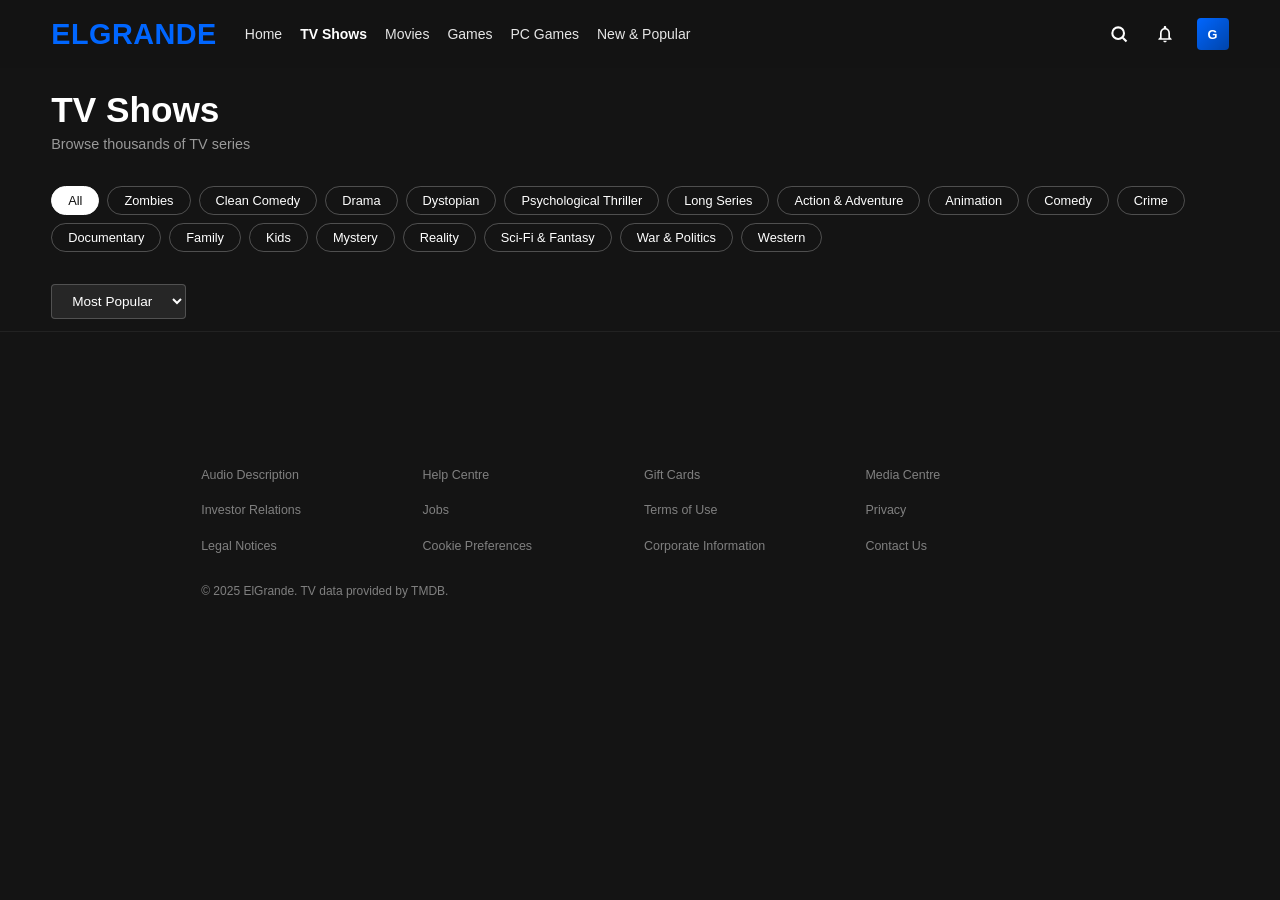
<file: tv.html>
<!DOCTYPE html>
<html lang="en">
<head>
  <meta charset="UTF-8">
  <meta name="viewport" content="width=device-width, initial-scale=1.0">
  <title>TV Shows — ElGrande</title>
  <link rel="stylesheet" href="css/style.css">
  <link rel="icon" href="data:image/svg+xml,<svg xmlns='http://www.w3.org/2000/svg' viewBox='0 0 100 100'><text y='.9em' font-size='90'>🎬</text></svg>">
  <style>
    .filter-bar {
      position: sticky;
      top: 68px;
      background: var(--dark);
      z-index: 100;
      padding: 12px 4%;
      border-bottom: 1px solid rgba(255,255,255,0.06);
      display: flex;
      align-items: center;
      gap: 12px;
      flex-wrap: wrap;
    }
    .sort-select {
      background: rgba(255,255,255,0.08);
      border: 1px solid rgba(255,255,255,0.2);
      color: var(--white);
      padding: 8px 16px;
      border-radius: 4px;
      font-size: 0.85rem;
      cursor: pointer;
      outline: none;
      font-family: inherit;
    }
    .sort-select:focus { border-color: rgba(255,255,255,0.5); }
    .sort-select option { background: var(--dark2); }
    .results-count {
      color: #808080;
      font-size: 0.85rem;
      margin-left: auto;
    }
    .load-more-btn {
      display: block;
      margin: 30px auto;
      padding: 12px 40px;
      background: transparent;
      border: 1px solid rgba(255,255,255,0.3);
      color: var(--white);
      border-radius: 4px;
      font-size: 0.9rem;
      font-weight: 500;
      cursor: pointer;
      transition: all 0.2s;
      font-family: inherit;
    }
    .load-more-btn:hover {
      background: rgba(255,255,255,0.1);
      border-color: rgba(255,255,255,0.6);
    }
  </style>
</head>
<body>

<!-- NAVBAR -->
<nav class="navbar solid" id="navbar">
  <div class="navbar-left">
    <a href="index.html" class="logo">ElGrande</a>
    <ul class="nav-links">
      <li><a href="index.html">Home</a></li>
      <li><a href="tv.html" class="active">TV Shows</a></li>
      <li><a href="movies.html">Movies</a></li>
      <li><a href="games.html">Games</a></li>
      <li><a href="pc-games.html">PC Games</a></li>
      <li><a href="movies.html?genre=28">New &amp; Popular</a></li>
    </ul>
  </div>
  <div class="navbar-right">
    <button class="search-btn" id="searchToggle" title="Search">
      <svg width="20" height="20" viewBox="0 0 24 24" fill="none" stroke="currentColor" stroke-width="2.5"><circle cx="11" cy="11" r="7"/><line x1="16.5" y1="16.5" x2="21" y2="21"/></svg>
    </button>
    <button class="nav-icon-btn" title="Notifications">
      <svg width="20" height="20" viewBox="0 0 24 24" fill="currentColor"><path d="M12 22c1.1 0 2-.9 2-2h-4c0 1.1.9 2 2 2zm6-6v-5c0-3.07-1.63-5.64-4.5-6.32V4c0-.83-.67-1.5-1.5-1.5s-1.5.67-1.5 1.5v.68C7.64 5.36 6 7.92 6 11v5l-2 2v1h16v-1l-2-2zm-2 1H8v-6c0-2.48 1.51-4.5 4-4.5s4 2.02 4 4.5v6z"/></svg>
    </button>
    <div class="profile-avatar" title="ElGrande">G</div>
  </div>
</nav>

<!-- SEARCH OVERLAY -->
<div class="search-overlay" id="searchOverlay">
  <button class="search-close" id="searchClose">&#10005;</button>
  <div class="search-box">
    <span class="search-icon-inside">
      <svg width="18" height="18" viewBox="0 0 24 24" fill="none" stroke="#999" stroke-width="2.5"><circle cx="11" cy="11" r="7"/><line x1="16.5" y1="16.5" x2="21" y2="21"/></svg>
    </span>
    <input type="text" id="searchInput" placeholder="Titles, people, genres" autocomplete="off" autofocus>
  </div>
  <div class="search-results-grid" id="searchResults"></div>
</div>

<!-- PAGE HEADER -->
<div class="page-header">
  <h1 id="pageTitle">TV Shows</h1>
  <p id="pageSubtitle">Browse thousands of TV series</p>
</div>

<!-- GENRES -->
<div class="section" style="padding-bottom:0;">
  <div class="genres-row" id="genresRow">
    <a href="tv.html" class="genre-pill" data-genre="">All</a>
    <a href="tv.html?custom=zombies" class="genre-pill" data-custom="zombies">Zombies</a>
    <a href="tv.html?custom=clean-comedy" class="genre-pill" data-custom="clean-comedy">Clean Comedy</a>
    <a href="tv.html?genre=18" class="genre-pill" data-genre="18">Drama</a>
    <a href="tv.html?custom=dystopian" class="genre-pill" data-custom="dystopian">Dystopian</a>
    <a href="tv.html?custom=psych-thriller" class="genre-pill" data-custom="psych-thriller">Psychological Thriller</a>
    <a href="tv.html?custom=long-series" class="genre-pill" data-custom="long-series">Long Series</a>
    <a href="tv.html?genre=10759" class="genre-pill" data-genre="10759">Action & Adventure</a>
    <a href="tv.html?genre=16" class="genre-pill" data-genre="16">Animation</a>
    <a href="tv.html?genre=35" class="genre-pill" data-genre="35">Comedy</a>
    <a href="tv.html?genre=80" class="genre-pill" data-genre="80">Crime</a>
    <a href="tv.html?genre=99" class="genre-pill" data-genre="99">Documentary</a>
    <a href="tv.html?genre=10751" class="genre-pill" data-genre="10751">Family</a>
    <a href="tv.html?genre=10762" class="genre-pill" data-genre="10762">Kids</a>
    <a href="tv.html?genre=9648" class="genre-pill" data-genre="9648">Mystery</a>
    <a href="tv.html?genre=10764" class="genre-pill" data-genre="10764">Reality</a>
    <a href="tv.html?genre=10765" class="genre-pill" data-genre="10765">Sci-Fi & Fantasy</a>
    <a href="tv.html?genre=10768" class="genre-pill" data-genre="10768">War & Politics</a>
    <a href="tv.html?genre=37" class="genre-pill" data-genre="37">Western</a>
  </div>
</div>

<!-- FILTER BAR -->
<div class="filter-bar">
  <select class="sort-select" id="sortSelect">
    <option value="popularity.desc">Most Popular</option>
    <option value="vote_average.desc">Top Rated</option>
    <option value="first_air_date.desc">Newest First</option>
    <option value="first_air_date.asc">Oldest First</option>
  </select>
  <span class="results-count" id="resultsCount"></span>
</div>

<!-- TV GRID -->
<div class="movies-grid" id="tvGrid">
</div>

<button class="load-more-btn" id="loadMoreBtn" style="display:none;">Load More</button>

<!-- MODAL -->
<div class="modal-overlay" id="modal"></div>

<!-- FOOTER -->
<footer>
  <div class="footer-links">
    <a href="#">Audio Description</a>
    <a href="#">Help Centre</a>
    <a href="#">Gift Cards</a>
    <a href="#">Media Centre</a>
    <a href="#">Investor Relations</a>
    <a href="#">Jobs</a>
    <a href="#">Terms of Use</a>
    <a href="#">Privacy</a>
    <a href="#">Legal Notices</a>
    <a href="#">Cookie Preferences</a>
    <a href="#">Corporate Information</a>
    <a href="#">Contact Us</a>
  </div>
  <div class="footer-bottom">
    <p>&copy; 2025 ElGrande. TV data provided by TMDB.</p>
  </div>
</footer>

<script src="js/config.js"></script>
<script src="js/api.js"></script>
<script src="js/ui.js"></script>
<script>
const params = new URLSearchParams(window.location.search);
const genreId = params.get('genre') || '';
const customGenre = params.get('custom') || '';
let currentPage = 1;
let totalPages = 1;
let currentSort = 'popularity.desc';

// Custom genre config for TV
const TV_CUSTOM_GENRES = {
  'zombies': { name: 'Zombies', keywords: '12377' },
  'clean-comedy': { name: 'Clean Comedy', genre: '35', withoutGenres: '80' },
  'dystopian': { name: 'Dystopian', keywords: '4565|161176' },
  'psych-thriller': { name: 'Psychological Thriller', genre: '9648', keywords: '11949|6075' },
  'long-series': { name: 'Long Series', sortBy: 'vote_count.desc', voteMin: 500, airBefore: '2023-01-01' }
};

// Highlight active genre pill
document.querySelectorAll('.genre-pill').forEach(pill => {
  if (customGenre && pill.dataset.custom === customGenre) {
    pill.classList.add('active');
  } else if (!customGenre && pill.dataset.genre === genreId) {
    pill.classList.add('active');
  }
});

// Update page title
if (customGenre && TV_CUSTOM_GENRES[customGenre]) {
  const name = TV_CUSTOM_GENRES[customGenre].name;
  document.getElementById('pageTitle').textContent = name;
  document.getElementById('pageSubtitle').textContent = `Browse ${name} TV shows`;
  document.title = `${name} — ElGrande`;
} else if (genreId && TV_GENRES[parseInt(genreId)]) {
  const name = TV_GENRES[parseInt(genreId)];
  document.getElementById('pageTitle').textContent = name + ' TV Shows';
  document.getElementById('pageSubtitle').textContent = `Browse ${name} TV shows`;
  document.title = `${name} TV Shows — ElGrande`;
}

async function fetchShows(page = 1, append = false) {
  const grid = document.getElementById('tvGrid');

  if (!append) {
    grid.innerHTML = Array.from({length: 18}, () =>
      `<div class="skeleton" style="aspect-ratio:2/3;border-radius:4px;"></div>`
    ).join('');
  }

  const baseParams = {
    page,
    sort_by: currentSort,
    'vote_count.gte': 10
  };

  if (currentSort === 'vote_average.desc') {
    baseParams['vote_count.gte'] = 200;
  }

  let data;
  if (customGenre && TV_CUSTOM_GENRES[customGenre]) {
    const cfg = TV_CUSTOM_GENRES[customGenre];
    const discoverParams = { ...baseParams };
    if (cfg.genre) discoverParams.with_genres = cfg.genre;
    if (cfg.keywords) discoverParams.with_keywords = cfg.keywords;
    if (cfg.withoutGenres) discoverParams.without_genres = cfg.withoutGenres;
    if (cfg.sortBy) discoverParams.sort_by = cfg.sortBy;
    if (cfg.voteMin) discoverParams['vote_count.gte'] = cfg.voteMin;
    if (cfg.airBefore) discoverParams['first_air_date.lte'] = cfg.airBefore;
    data = await API.fetch('/discover/tv', discoverParams);
  } else {
    if (genreId) {
      baseParams.with_genres = genreId;
    }
    data = await API.fetch('/discover/tv', baseParams);
  }

  if (!append) grid.innerHTML = '';

  if (data && data.results) {
    totalPages = data.total_pages;
    document.getElementById('resultsCount').textContent =
      `${(data.total_results || 0).toLocaleString()} shows`;

    data.results.forEach(show => {
      show.media_type = 'tv';
      const card = UI.card(show);
      card.style.minWidth = 'unset';
      card.style.flex = 'unset';
      grid.appendChild(card);
    });

    const loadBtn = document.getElementById('loadMoreBtn');
    loadBtn.style.display = currentPage < Math.min(totalPages, 20) ? 'block' : 'none';
  }
}

document.getElementById('sortSelect').addEventListener('change', (e) => {
  currentSort = e.target.value;
  currentPage = 1;
  fetchShows(1, false);
});

document.getElementById('loadMoreBtn').addEventListener('click', () => {
  currentPage++;
  fetchShows(currentPage, true);
  document.getElementById('loadMoreBtn').style.display = 'none';
});

// Search
document.getElementById('searchToggle').addEventListener('click', () => {
  document.getElementById('searchOverlay').classList.add('active');
  document.getElementById('searchInput').focus();
});
document.getElementById('searchClose').addEventListener('click', () => {
  document.getElementById('searchOverlay').classList.remove('active');
});
let searchTimer = null;
document.getElementById('searchInput').addEventListener('input', async (e) => {
  clearTimeout(searchTimer);
  const q = e.target.value.trim();
  if (!q) { document.getElementById('searchResults').innerHTML = ''; return; }
  searchTimer = setTimeout(async () => {
    const data = await API.searchTV(q);
    const container = document.getElementById('searchResults');
    container.innerHTML = '';
    if (data?.results) {
      data.results.slice(0, 18).forEach(show => {
        show.media_type = 'tv';
        container.appendChild(UI.card(show));
      });
    }
  }, 400);
});

// Keyboard shortcut
document.addEventListener('keydown', (e) => {
  if (e.key === '/' && !e.target.matches('input, textarea')) {
    e.preventDefault();
    document.getElementById('searchOverlay').classList.add('active');
    document.getElementById('searchInput').focus();
  }
});

Modal.init();
fetchShows(1);
</script>
</body>
</html>
</file>
<file: css/style.css>
/* ===== ELGRANDE - PIXEL-PERFECT STREAMING SITE ===== */
@import url('https://fonts.googleapis.com/css2?family=Inter:wght@300;400;500;600;700;800;900&display=swap');

:root {
  --red: #0066ff;
  --red-hover: #0052cc;
  --dark: #141414;
  --dark2: #181818;
  --dark3: #232323;
  --gray: #808080;
  --light-gray: #b3b3b3;
  --white: #ffffff;
  --match-green: #46d369;
  --overlay: rgba(0,0,0,0.7);
  --nav-height: 68px;
  --card-transition: 300ms ease;
}

* {
  margin: 0;
  padding: 0;
  box-sizing: border-box;
}

html {
  scroll-behavior: smooth;
  font-size: 16px;
}

body {
  background: var(--dark);
  color: var(--white);
  font-family: 'Helvetica Neue', Helvetica, Arial, sans-serif;
  overflow-x: hidden;
  min-height: 100vh;
  -webkit-font-smoothing: antialiased;
  -moz-osx-font-smoothing: grayscale;
}

a { color: inherit; }

/* ===== SCROLLBAR ===== */
::-webkit-scrollbar { width: 6px; }
::-webkit-scrollbar-track { background: transparent; }
::-webkit-scrollbar-thumb { background: rgba(255,255,255,0.2); border-radius: 3px; }
::-webkit-scrollbar-thumb:hover { background: rgba(255,255,255,0.35); }

/* ===== NAVBAR ===== */
.navbar {
  position: fixed;
  top: 0;
  left: 0;
  right: 0;
  z-index: 1000;
  padding: 0 4%;
  height: var(--nav-height);
  display: flex;
  align-items: center;
  justify-content: space-between;
  transition: background 0.4s ease;
}

.navbar-gradient {
  background: linear-gradient(180deg, rgba(0,0,0,0.7) 10%, transparent 100%);
}

.navbar.scrolled {
  background: rgba(20,20,20,0.98);
}

.navbar.solid {
  background: rgba(20,20,20,0.98);
}

.navbar-left {
  display: flex;
  align-items: center;
  gap: 28px;
}

/* Netflix-style logo */
.logo {
  font-size: 1.8rem;
  font-weight: 900;
  color: var(--red);
  text-decoration: none;
  letter-spacing: 0.5px;
  font-family: 'Arial Black', 'Helvetica Neue', Arial, sans-serif;
  text-transform: uppercase;
  position: relative;
}

.logo span {
  color: var(--red);
}

.nav-links {
  display: flex;
  gap: 18px;
  list-style: none;
}

.nav-links a {
  color: #e5e5e5;
  text-decoration: none;
  font-size: 0.875rem;
  font-weight: 400;
  transition: color 0.3s;
}

.nav-links a:hover {
  color: #b3b3b3;
}

.nav-links a.active {
  color: var(--white);
  font-weight: 600;
}

.tagline {
  color: #999;
  font-size: 0.7rem;
  margin-left: 4px;
  font-style: italic;
  white-space: nowrap;
}

.navbar-right {
  display: flex;
  align-items: center;
  gap: 18px;
}

/* Search icon in nav */
.search-btn {
  background: none;
  border: none;
  color: var(--white);
  cursor: pointer;
  font-size: 1rem;
  padding: 4px;
  transition: color 0.2s;
  display: flex;
  align-items: center;
}

.search-btn:hover { color: #b3b3b3; }

/* Nav icons */
.nav-icon-btn {
  background: none;
  border: none;
  color: var(--white);
  cursor: pointer;
  font-size: 1.2rem;
  padding: 4px;
  position: relative;
  display: flex;
  align-items: center;
  transition: color 0.2s;
}

.nav-icon-btn:hover { color: #b3b3b3; }

.notification-dot {
  position: absolute;
  top: 0;
  right: 0;
  width: 6px;
  height: 6px;
  background: var(--red);
  border-radius: 50%;
}

/* Profile avatar */
.profile-avatar {
  width: 32px;
  height: 32px;
  border-radius: 4px;
  background: linear-gradient(135deg, #0066ff, #0044aa);
  display: flex;
  align-items: center;
  justify-content: center;
  font-size: 0.8rem;
  font-weight: 700;
  cursor: pointer;
  letter-spacing: 0.5px;
  transition: opacity 0.2s;
}

.profile-avatar:hover { opacity: 0.85; }

/* ===== SEARCH OVERLAY ===== */
.search-overlay {
  position: fixed;
  top: 0;
  left: 0;
  right: 0;
  bottom: 0;
  background: rgba(0,0,0,0.95);
  z-index: 2000;
  display: none;
  flex-direction: column;
  align-items: center;
  padding-top: 100px;
}

.search-overlay.active {
  display: flex;
}

.search-box {
  width: 100%;
  max-width: 700px;
  position: relative;
  padding: 0 4%;
}

.search-box input {
  width: 100%;
  padding: 14px 20px 14px 50px;
  background: #333;
  border: 1px solid #555;
  border-radius: 4px;
  color: var(--white);
  font-size: 1.1rem;
  outline: none;
  transition: border-color 0.2s;
  font-family: inherit;
}

.search-box input:focus {
  border-color: var(--white);
}

.search-box input::placeholder {
  color: #999;
}

.search-icon-inside {
  position: absolute;
  left: calc(4% + 16px);
  top: 50%;
  transform: translateY(-50%);
  color: #999;
  font-size: 1.1rem;
}

.search-close {
  position: absolute;
  top: 20px;
  right: 4%;
  background: none;
  border: none;
  color: var(--white);
  font-size: 1.5rem;
  cursor: pointer;
  padding: 8px;
  z-index: 10;
}

.search-results-grid {
  width: 100%;
  max-width: 1200px;
  margin-top: 30px;
  display: grid;
  grid-template-columns: repeat(auto-fill, minmax(180px, 1fr));
  gap: 8px;
  max-height: 65vh;
  overflow-y: auto;
  padding: 0 4%;
}

/* ===== HERO / BILLBOARD ===== */
.hero {
  position: relative;
  height: 56.25vw;
  max-height: 80vh;
  min-height: 400px;
  display: flex;
  align-items: flex-end;
  padding: 0 4% 14%;
  overflow: hidden;
}

.hero-bg {
  position: absolute;
  inset: 0;
  background-size: cover;
  background-position: center 20%;
  background-repeat: no-repeat;
  transition: background-image 1s ease;
}

.hero-bg::after {
  content: '';
  position: absolute;
  inset: 0;
  background:
    linear-gradient(
      to right,
      rgba(20,20,20,0.8) 0%,
      rgba(20,20,20,0.4) 30%,
      transparent 60%
    ),
    linear-gradient(
      to top,
      rgba(20,20,20,1) 0%,
      rgba(20,20,20,0.7) 10%,
      rgba(20,20,20,0) 30%
    ),
    linear-gradient(
      to bottom,
      rgba(20,20,20,0.3) 0%,
      transparent 15%
    );
}

.hero-content {
  position: relative;
  z-index: 2;
  max-width: 550px;
}

.hero-badge {
  display: inline-flex;
  align-items: center;
  gap: 6px;
  font-size: 0.75rem;
  font-weight: 700;
  letter-spacing: 3px;
  text-transform: uppercase;
  margin-bottom: 16px;
  color: var(--white);
}

.hero-badge-icon {
  color: var(--red);
  font-size: 1.4rem;
}

.hero-title {
  font-size: clamp(1.8rem, 4vw, 3.2rem);
  font-weight: 800;
  line-height: 1.1;
  margin-bottom: 14px;
  text-shadow: 2px 4px 10px rgba(0,0,0,0.6);
}

.hero-meta {
  display: flex;
  align-items: center;
  gap: 10px;
  margin-bottom: 14px;
  font-size: 0.85rem;
  flex-wrap: wrap;
}

.hero-match {
  color: var(--match-green);
  font-weight: 700;
}

.hero-rating {
  color: var(--match-green);
  font-weight: 700;
}

.hero-year, .hero-runtime {
  color: var(--white);
}

.hero-description {
  font-size: 0.95rem;
  line-height: 1.5;
  color: #ddd;
  margin-bottom: 24px;
  display: -webkit-box;
  -webkit-line-clamp: 3;
  -webkit-box-orient: vertical;
  overflow: hidden;
  max-width: 450px;
  text-shadow: 1px 1px 3px rgba(0,0,0,0.5);
}

.hero-buttons {
  display: flex;
  gap: 10px;
  flex-wrap: wrap;
}

/* Netflix-style buttons */
.btn {
  display: inline-flex;
  align-items: center;
  gap: 8px;
  padding: 10px 26px;
  border-radius: 4px;
  font-size: 1rem;
  font-weight: 700;
  cursor: pointer;
  border: none;
  text-decoration: none;
  transition: background 0.2s, opacity 0.2s;
  white-space: nowrap;
  font-family: inherit;
}

.btn-play {
  background: var(--white);
  color: #111;
}

.btn-play:hover {
  background: rgba(255,255,255,0.75);
}

.btn-info {
  background: rgba(109,109,110,0.7);
  color: var(--white);
}

.btn-info:hover {
  background: rgba(109,109,110,0.4);
}

.btn-primary {
  background: var(--red);
  color: var(--white);
}

.btn-primary:hover {
  background: var(--red-hover);
}

/* Hero indicators (Netflix-style thin bars) */
.hero-indicators {
  position: absolute;
  bottom: 35%;
  right: 4%;
  display: flex;
  gap: 4px;
  z-index: 5;
}

.hero-dot {
  width: 12px;
  height: 3px;
  border-radius: 1px;
  background: rgba(255,255,255,0.3);
  cursor: pointer;
  transition: all 0.3s;
}

.hero-dot.active {
  background: var(--white);
  width: 24px;
}

/* Maturity badge in hero */
.maturity-badge {
  border: 1px solid rgba(255,255,255,0.4);
  padding: 1px 7px;
  font-size: 0.7rem;
  font-weight: 600;
  color: rgba(255,255,255,0.8);
  border-radius: 3px;
  letter-spacing: 0.5px;
}

/* ===== CONTENT SECTIONS ===== */
.section {
  padding: 10px 4% 0;
  position: relative;
  z-index: 3;
}

.section-title {
  font-size: 1.4rem;
  font-weight: 700;
  margin-bottom: 12px;
  color: #e5e5e5;
  display: flex;
  align-items: baseline;
  gap: 10px;
  line-height: 1.3;
}

.section-title .explore-more {
  font-size: 0.8rem;
  color: #54b9c5;
  font-weight: 500;
  opacity: 0;
  transition: opacity 0.3s, transform 0.3s;
  cursor: pointer;
  display: flex;
  align-items: center;
  gap: 2px;
}

.section:hover .explore-more {
  opacity: 1;
}

/* ===== CAROUSEL ===== */
.carousel-wrapper {
  position: relative;
  overflow: visible;
  margin: 0 -4px;
}

.carousel {
  display: flex;
  gap: 4px;
  overflow-x: auto;
  scroll-behavior: smooth;
  scrollbar-width: none;
  -ms-overflow-style: none;
  padding: 10px 4px 40px;
  scroll-snap-type: x mandatory;
}

.carousel::-webkit-scrollbar { display: none; }

.carousel-btn {
  position: absolute;
  top: 0;
  bottom: 40px;
  background: rgba(20,20,20,0.5);
  border: none;
  color: var(--white);
  width: 48px;
  cursor: pointer;
  z-index: 20;
  font-size: 1.8rem;
  transition: background 0.2s, opacity 0.2s;
  display: flex;
  align-items: center;
  justify-content: center;
  opacity: 0;
}

.carousel-wrapper:hover .carousel-btn {
  opacity: 1;
}

.carousel-btn:hover {
  background: rgba(20,20,20,0.8);
}

.carousel-btn.prev { left: -4px; border-radius: 0 4px 4px 0; }
.carousel-btn.next { right: -4px; border-radius: 4px 0 0 4px; }

/* ===== MOVIE CARD ===== */
.movie-card {
  flex: 0 0 calc(16.666% - 4px);
  min-width: 150px;
  position: relative;
  border-radius: 4px;
  overflow: visible;
  cursor: pointer;
  transition: transform var(--card-transition), z-index 0s 0.3s;
  scroll-snap-align: start;
}

.movie-card:hover {
  transform: scale(1.3);
  z-index: 100;
  transition: transform var(--card-transition), z-index 0s;
  transition-delay: 0.3s, 0s;
}

/* First and last card scale adjustments */
.carousel .movie-card:first-child:hover {
  transform: scale(1.3) translateX(15%);
  transform-origin: left center;
}

.carousel .movie-card:last-child:hover {
  transform: scale(1.3) translateX(-15%);
  transform-origin: right center;
}

.movie-card-inner {
  border-radius: 4px;
  overflow: hidden;
  background: var(--dark3);
  position: relative;
}

.movie-card img {
  width: 100%;
  aspect-ratio: 2/3;
  object-fit: cover;
  display: block;
  background: var(--dark3);
  border-radius: 4px;
}

/* Hover info card (Netflix style) */
.movie-card-overlay {
  position: absolute;
  bottom: 0;
  left: 0;
  right: 0;
  background: var(--dark2);
  padding: 10px 12px 12px;
  opacity: 0;
  transform: translateY(100%);
  transition: opacity 0.3s, transform 0.3s;
  border-radius: 0 0 4px 4px;
  box-shadow: 0 8px 20px rgba(0,0,0,0.6);
  transition-delay: 0.3s;
}

.movie-card:hover .movie-card-overlay {
  opacity: 1;
  transform: translateY(0);
}

.movie-card-actions {
  display: flex;
  gap: 6px;
  margin-bottom: 8px;
  align-items: center;
}

.card-btn {
  width: 30px;
  height: 30px;
  border-radius: 50%;
  border: 2px solid rgba(255,255,255,0.5);
  background: rgba(20,20,20,0.7);
  color: var(--white);
  cursor: pointer;
  display: flex;
  align-items: center;
  justify-content: center;
  font-size: 0.75rem;
  transition: all 0.15s;
}

.card-btn.play-btn {
  background: var(--white);
  color: #111;
  border-color: var(--white);
}

.card-btn:hover {
  border-color: var(--white);
  background: rgba(255,255,255,0.15);
}

.card-btn.play-btn:hover {
  background: #e6e6e6;
}

.card-btn-spacer {
  flex: 1;
}

.movie-card-title {
  font-size: 0.75rem;
  font-weight: 700;
  margin-bottom: 5px;
  white-space: nowrap;
  overflow: hidden;
  text-overflow: ellipsis;
}

.movie-card-meta {
  display: flex;
  align-items: center;
  gap: 5px;
  font-size: 0.65rem;
  color: var(--light-gray);
  flex-wrap: wrap;
}

.movie-card-rating {
  color: var(--match-green);
  font-weight: 700;
}

.movie-card-maturity {
  border: 1px solid rgba(255,255,255,0.4);
  padding: 0px 4px;
  font-size: 0.6rem;
  font-weight: 600;
  line-height: 1.5;
}

.movie-card-genre {
  color: var(--light-gray);
  font-size: 0.6rem;
}

/* TV badge */
.tv-badge {
  position: absolute;
  top: 6px;
  left: 6px;
  background: var(--red);
  color: white;
  font-size: 0.55rem;
  font-weight: 800;
  padding: 2px 5px;
  border-radius: 2px;
  letter-spacing: 0.5px;
  z-index: 5;
  text-transform: uppercase;
}

/* New episodes badge */
.new-badge {
  position: absolute;
  top: 6px;
  right: 6px;
  background: var(--red);
  color: white;
  font-size: 0.55rem;
  font-weight: 700;
  padding: 2px 6px;
  border-radius: 2px;
  z-index: 5;
}

/* ===== TOP 10 ROW ===== */
.top10-card {
  flex: 0 0 calc(16.666% - 4px);
  min-width: 150px;
  position: relative;
  display: flex;
  align-items: flex-end;
  cursor: pointer;
  scroll-snap-align: start;
  padding-left: 40px;
}

.top10-rank {
  position: absolute;
  left: 0;
  bottom: 0;
  font-size: 8rem;
  font-weight: 900;
  line-height: 0.8;
  color: transparent;
  -webkit-text-stroke: 3px #555;
  font-family: 'Arial Black', sans-serif;
  z-index: 1;
  pointer-events: none;
  user-select: none;
}

.top10-card img {
  width: calc(100% - 20px);
  aspect-ratio: 2/3;
  object-fit: cover;
  border-radius: 4px;
  position: relative;
  z-index: 2;
}

/* ===== WIDE CARD (16:9) ===== */
.movie-card.wide {
  flex: 0 0 calc(25% - 4px);
  min-width: 220px;
}

.movie-card.wide img {
  aspect-ratio: 16/9;
}

/* ===== GENRE PILLS ===== */
.genres-row {
  display: flex;
  gap: 8px;
  flex-wrap: wrap;
  margin-bottom: 20px;
}

.genre-pill {
  padding: 6px 16px;
  border-radius: 20px;
  border: 1px solid rgba(255,255,255,0.25);
  font-size: 0.8rem;
  font-weight: 400;
  cursor: pointer;
  transition: all 0.2s;
  color: var(--white);
  background: transparent;
  text-decoration: none;
}

.genre-pill:hover,
.genre-pill.active {
  background: var(--white);
  color: #111;
  border-color: var(--white);
}

/* ===== MODAL ===== */
.modal-overlay {
  position: fixed;
  inset: 0;
  background: rgba(0,0,0,0.7);
  z-index: 3000;
  display: none;
  align-items: flex-start;
  justify-content: center;
  padding: 30px 20px;
  overflow-y: auto;
}

.modal-overlay.active {
  display: flex;
}

.modal {
  background: var(--dark2);
  border-radius: 6px;
  width: 100%;
  max-width: 850px;
  position: relative;
  overflow: hidden;
  animation: modalIn 0.25s ease;
  box-shadow: 0 10px 60px rgba(0,0,0,0.6);
}

@keyframes modalIn {
  from { opacity: 0; transform: scale(0.96) translateY(30px); }
  to { opacity: 1; transform: scale(1) translateY(0); }
}

.modal-hero {
  position: relative;
  aspect-ratio: 16/9;
  background: var(--dark3);
  overflow: hidden;
}

.modal-hero img {
  width: 100%;
  height: 100%;
  object-fit: cover;
}

.modal-hero::after {
  content: '';
  position: absolute;
  bottom: 0;
  left: 0;
  right: 0;
  height: 50%;
  background: linear-gradient(transparent, var(--dark2));
}

.modal-hero-content {
  position: absolute;
  bottom: 20px;
  left: 24px;
  right: 24px;
  z-index: 2;
  display: flex;
  align-items: center;
  gap: 10px;
}

.modal-close {
  position: absolute;
  top: 10px;
  right: 10px;
  background: #181818;
  border: none;
  color: var(--white);
  width: 36px;
  height: 36px;
  border-radius: 50%;
  cursor: pointer;
  font-size: 1rem;
  z-index: 10;
  display: flex;
  align-items: center;
  justify-content: center;
  transition: background 0.2s;
}

.modal-close:hover { background: #333; }

.modal-body {
  padding: 16px 24px 28px;
}

.modal-title {
  font-size: 1.5rem;
  font-weight: 700;
  margin-bottom: 10px;
}

.modal-meta {
  display: flex;
  align-items: center;
  gap: 12px;
  margin-bottom: 14px;
  font-size: 0.9rem;
  flex-wrap: wrap;
}

.modal-rating { color: var(--match-green); font-weight: 700; }
.modal-year, .modal-runtime, .modal-lang { color: var(--light-gray); }

.modal-hd {
  border: 1px solid var(--gray);
  padding: 0px 5px;
  font-size: 0.65rem;
  font-weight: 700;
  color: var(--light-gray);
  border-radius: 3px;
}

.modal-description {
  font-size: 0.9rem;
  line-height: 1.6;
  color: #d2d2d2;
  margin-bottom: 18px;
}

.modal-genres {
  display: flex;
  gap: 6px;
  flex-wrap: wrap;
  margin-bottom: 18px;
}

.modal-genre-tag {
  font-size: 0.75rem;
  color: var(--light-gray);
  background: rgba(255,255,255,0.08);
  padding: 3px 10px;
  border-radius: 20px;
}

.modal-actions {
  display: flex;
  gap: 10px;
  flex-wrap: wrap;
}

/* ===== PLAYER PAGE ===== */
.player-page {
  min-height: 100vh;
  padding-top: var(--nav-height);
  background: #000;
}

.player-container {
  width: 100%;
  background: #000;
  position: relative;
}

.player-iframe-wrapper {
  width: 100%;
  aspect-ratio: 16/9;
  max-height: 85vh;
  position: relative;
  background: #000;
}

.player-iframe-wrapper iframe {
  width: 100%;
  height: 100%;
  border: none;
}

.player-info {
  padding: 24px 4%;
  max-width: 1200px;
  margin: 0 auto;
  background: var(--dark);
}

.player-title {
  font-size: 2rem;
  font-weight: 700;
  margin-bottom: 10px;
}

.player-meta {
  display: flex;
  align-items: center;
  gap: 14px;
  margin-bottom: 18px;
  flex-wrap: wrap;
  font-size: 0.9rem;
}

.player-description {
  font-size: 0.95rem;
  line-height: 1.6;
  color: #d2d2d2;
  max-width: 800px;
  margin-bottom: 30px;
}

.server-selector {
  margin-bottom: 24px;
}

.server-selector h3 {
  font-size: 0.85rem;
  color: var(--light-gray);
  margin-bottom: 10px;
  text-transform: uppercase;
  letter-spacing: 1px;
}

.server-btns {
  display: flex;
  gap: 8px;
  flex-wrap: wrap;
}

.server-btn {
  padding: 8px 20px;
  border-radius: 4px;
  border: 1px solid rgba(255,255,255,0.2);
  background: transparent;
  color: var(--white);
  cursor: pointer;
  font-size: 0.85rem;
  font-weight: 500;
  transition: all 0.2s;
  font-family: inherit;
}

.server-btn.active {
  background: var(--red);
  border-color: var(--red);
}

.server-btn:hover:not(.active) {
  border-color: var(--white);
}

/* ===== SKELETON LOADING ===== */
.skeleton {
  background: linear-gradient(90deg, #222 25%, #2a2a2a 50%, #222 75%);
  background-size: 200% 100%;
  animation: shimmer 1.5s infinite;
  border-radius: 4px;
}

@keyframes shimmer {
  0% { background-position: -200% 0; }
  100% { background-position: 200% 0; }
}

.skeleton-card {
  flex: 0 0 calc(16.666% - 4px);
  min-width: 150px;
  aspect-ratio: 2/3;
  border-radius: 4px;
}

/* ===== FOOTER ===== */
footer {
  padding: 50px 4% 30px;
  margin-top: 40px;
  max-width: 980px;
  margin-left: auto;
  margin-right: auto;
}

.footer-social {
  display: flex;
  gap: 20px;
  margin-bottom: 24px;
}

.footer-social a {
  color: var(--white);
  font-size: 1.4rem;
  text-decoration: none;
  transition: color 0.2s;
}

.footer-social a:hover {
  color: #b3b3b3;
}

.footer-links {
  display: grid;
  grid-template-columns: repeat(4, 1fr);
  gap: 8px;
  margin-bottom: 24px;
}

.footer-links a {
  color: #808080;
  text-decoration: none;
  font-size: 0.78rem;
  transition: color 0.2s;
  line-height: 2.2;
}

.footer-links a:hover { color: #b3b3b3; text-decoration: underline; }

.footer-service-code {
  display: inline-block;
  border: 1px solid #808080;
  color: #808080;
  font-size: 0.75rem;
  padding: 4px 10px;
  margin-bottom: 16px;
  cursor: pointer;
  background: transparent;
}

.footer-bottom {
  color: #808080;
  font-size: 0.75rem;
}

.footer-logo {
  font-size: 1.5rem;
  font-weight: 900;
  color: var(--red);
  font-family: 'Arial Black', 'Helvetica Neue', Arial, sans-serif;
  margin-bottom: 20px;
  display: block;
  text-decoration: none;
  text-transform: uppercase;
}

/* ===== TOAST ===== */
.toast {
  position: fixed;
  bottom: 30px;
  left: 50%;
  transform: translateX(-50%) translateY(100px);
  background: var(--white);
  color: #111;
  padding: 12px 24px;
  border-radius: 4px;
  font-size: 0.9rem;
  font-weight: 600;
  z-index: 9999;
  transition: transform 0.3s ease;
  white-space: nowrap;
}

.toast.show {
  transform: translateX(-50%) translateY(0);
}

/* ===== LOADING SPINNER ===== */
.spinner {
  width: 40px;
  height: 40px;
  border: 3px solid rgba(255,255,255,0.1);
  border-top-color: var(--red);
  border-radius: 50%;
  animation: spin 0.8s linear infinite;
  margin: 60px auto;
}

@keyframes spin {
  to { transform: rotate(360deg); }
}

/* ===== PAGE HEADER ===== */
.page-header {
  padding: 90px 4% 24px;
}

.page-header h1 {
  font-size: 2.2rem;
  font-weight: 700;
}

.page-header p {
  color: #999;
  margin-top: 6px;
  font-size: 0.9rem;
}

/* ===== GRID PAGE ===== */
.movies-grid {
  display: grid;
  grid-template-columns: repeat(auto-fill, minmax(160px, 1fr));
  gap: 6px;
  padding: 20px 4%;
}

.movies-grid .movie-card {
  min-width: unset;
  flex: unset;
}

.movies-grid .movie-card:hover {
  transform: scale(1.05);
}

/* ===== NO RESULTS ===== */
.no-results {
  text-align: center;
  padding: 80px 20px;
  color: var(--light-gray);
}

.no-results h2 {
  font-size: 1.5rem;
  margin-bottom: 8px;
  color: var(--white);
}

/* ===== RESPONSIVE ===== */
@media (max-width: 1200px) {
  .movie-card { flex: 0 0 calc(20% - 4px); }
  .movie-card.wide { flex: 0 0 calc(33.33% - 4px); }
  .top10-card { flex: 0 0 calc(20% - 4px); }
}

@media (max-width: 900px) {
  .movie-card { flex: 0 0 calc(25% - 4px); }
  .movie-card.wide { flex: 0 0 calc(50% - 4px); }
  .top10-card { flex: 0 0 calc(25% - 4px); }
  .nav-links { display: none; }
  .tagline { display: none; }
  .hero { height: 56.25vw; min-height: 350px; }
  .hero-title { font-size: 1.6rem; }
  .footer-links { grid-template-columns: repeat(2, 1fr); }

  /* Mobile hamburger button */
  .mobile-menu-btn {
    display: flex;
    flex-direction: column;
    gap: 4px;
    background: none;
    border: none;
    cursor: pointer;
    padding: 6px;
    margin-left: 8px;
  }
  .mobile-menu-btn span {
    display: block;
    width: 20px;
    height: 2px;
    background: white;
    border-radius: 1px;
  }

  /* Mobile slide-out menu */
  .mobile-nav {
    display: none;
    position: fixed;
    top: var(--nav-height);
    left: 0;
    right: 0;
    background: rgba(20,20,20,0.98);
    z-index: 999;
    padding: 12px 4%;
    border-top: 1px solid rgba(255,255,255,0.1);
  }
  .mobile-nav.open { display: block; }
  .mobile-nav a {
    display: block;
    color: #e5e5e5;
    text-decoration: none;
    font-size: 1rem;
    padding: 12px 0;
    border-bottom: 1px solid rgba(255,255,255,0.06);
  }
  .mobile-nav a.active { color: var(--white); font-weight: 600; }
  .mobile-nav a:last-child { border-bottom: none; }

  /* Bigger touch targets for cards */
  .movie-card { -webkit-tap-highlight-color: transparent; }
  .card-hover-info { display: none; }
}

@media (max-width: 600px) {
  .movie-card { flex: 0 0 calc(33.33% - 4px); min-width: 105px; }
  .movie-card.wide { flex: 0 0 calc(50% - 4px); min-width: 150px; }
  .top10-card { flex: 0 0 calc(33.33% - 4px); min-width: 105px; }
  .hero-title { font-size: 1.3rem; }
  .hero-description { display: none; }
  .hero-meta { font-size: 0.75rem; }
  .btn { padding: 8px 16px; font-size: 0.85rem; }
  .logo { font-size: 1.3rem; }
  .footer-links { grid-template-columns: repeat(2, 1fr); }
  .section-title { font-size: 1.1rem; }
  .movie-card:hover { transform: scale(1.05); }
  .hero { padding-bottom: 10%; }
  .search-results-grid { grid-template-columns: repeat(auto-fill, minmax(120px, 1fr)); }
  .top10-rank { font-size: 5rem; }
}

/* ===== ELGRANDE NATIVE PLAYER ===== */
.bf-player {
  position: relative;
  width: 100%;
  height: 100%;
  background: #000;
  overflow: hidden;
  font-family: inherit;
}

.bf-player video {
  width: 100%;
  height: 100%;
  display: block;
  object-fit: contain;
  background: #000;
}

.bf-overlay {
  position: absolute;
  inset: 0;
  cursor: pointer;
  z-index: 2;
}

.bf-center-play {
  position: absolute;
  top: 50%;
  left: 50%;
  transform: translate(-50%, -50%);
  width: 80px;
  height: 80px;
  display: flex;
  align-items: center;
  justify-content: center;
  z-index: 5;
  cursor: pointer;
  transition: transform 0.15s, opacity 0.2s;
  opacity: 0.9;
}
.bf-center-play:hover { transform: translate(-50%, -50%) scale(1.1); opacity: 1; }
.bf-center-play svg { width: 80px; height: 80px; filter: drop-shadow(0 2px 8px rgba(0,0,0,0.8)); }

.bf-spinner-wrap {
  position: absolute;
  inset: 0;
  display: none;
  flex-direction: column;
  align-items: center;
  justify-content: center;
  gap: 14px;
  z-index: 6;
  background: rgba(0,0,0,0.4);
}
.bf-spin {
  width: 44px;
  height: 44px;
  border: 3px solid rgba(255,255,255,0.15);
  border-top-color: #0066ff;
  border-radius: 50%;
  animation: bfSpin 0.8s linear infinite;
}
@keyframes bfSpin { to { transform: rotate(360deg); } }
.bf-spinner-wrap p {
  color: rgba(255,255,255,0.7);
  font-size: 0.85rem;
  margin: 0;
}

.bf-controls {
  position: absolute;
  bottom: 0;
  left: 0;
  right: 0;
  z-index: 10;
  background: linear-gradient(transparent, rgba(0,0,0,0.85) 60%);
  padding: 40px 16px 12px;
  opacity: 0;
  transition: opacity 0.25s;
  pointer-events: none;
}
.bf-controls.visible {
  opacity: 1;
  pointer-events: all;
}
.bf-player:fullscreen .bf-controls { opacity: 0; pointer-events: none; }
.bf-player:fullscreen .bf-controls.visible { opacity: 1; pointer-events: all; }
.bf-player:fullscreen.bf-idle { cursor: none; }
.bf-player:fullscreen.bf-idle .bf-controls { opacity: 0 !important; pointer-events: none !important; }
.bf-player:fullscreen.bf-idle .bf-server-bar { opacity: 0 !important; pointer-events: none !important; }
.bf-player:fullscreen.bf-idle .bf-center-play { opacity: 0 !important; }

.bf-progress-wrap { padding: 6px 0; cursor: pointer; margin-bottom: 8px; }
.bf-progress-bar {
  position: relative;
  height: 4px;
  background: rgba(255,255,255,0.2);
  border-radius: 2px;
  transition: height 0.15s;
}
.bf-progress-wrap:hover .bf-progress-bar { height: 6px; }
.bf-buffered {
  position: absolute; left: 0; top: 0; bottom: 0;
  background: rgba(255,255,255,0.3);
  border-radius: 2px; width: 0; transition: width 0.5s;
}
.bf-played {
  position: absolute; left: 0; top: 0; bottom: 0;
  background: #0066ff;
  border-radius: 2px; width: 0;
}
.bf-thumb {
  position: absolute; top: 50%;
  transform: translate(-50%, -50%) scale(0);
  width: 14px; height: 14px;
  background: #0066ff;
  border-radius: 50%; left: 0;
  transition: transform 0.15s;
  box-shadow: 0 0 4px rgba(0,102,255,0.8);
}
.bf-progress-wrap:hover .bf-thumb { transform: translate(-50%, -50%) scale(1); }

.bf-bottom-row { display: flex; align-items: center; justify-content: space-between; gap: 8px; }
.bf-left-controls, .bf-right-controls { display: flex; align-items: center; gap: 4px; }

.bf-btn {
  background: none; border: none; cursor: pointer;
  padding: 6px; border-radius: 4px;
  display: flex; align-items: center; justify-content: center;
  transition: background 0.15s;
}
.bf-btn:hover { background: rgba(255,255,255,0.15); }
.bf-btn svg { width: 22px; height: 22px; display: block; }

.bf-vol-group { display: flex; align-items: center; gap: 4px; }
.bf-vol-slider {
  -webkit-appearance: none; width: 0; height: 4px;
  background: rgba(255,255,255,0.3); border-radius: 2px;
  outline: none; cursor: pointer; overflow: hidden; transition: width 0.2s;
}
.bf-vol-group:hover .bf-vol-slider { width: 72px; }
.bf-vol-slider::-webkit-slider-thumb {
  -webkit-appearance: none; width: 12px; height: 12px;
  border-radius: 50%; background: white; cursor: pointer;
  box-shadow: -60px 0 0 60px rgba(255,255,255,0.9);
}

.bf-time {
  color: rgba(255,255,255,0.85); font-size: 0.8rem;
  white-space: nowrap; padding: 0 4px; font-variant-numeric: tabular-nums;
}

.bf-quality-wrap { position: relative; }
.bf-quality-btn {
  background: rgba(255,255,255,0.15) !important;
  border: 1px solid rgba(255,255,255,0.25) !important;
  color: white; font-size: 0.75rem;
  padding: 4px 10px !important; border-radius: 4px;
  cursor: pointer; white-space: nowrap;
}
.bf-quality-menu {
  position: absolute; bottom: calc(100% + 8px); right: 0;
  background: rgba(20,20,20,0.97);
  border: 1px solid rgba(255,255,255,0.1);
  border-radius: 4px; overflow: hidden;
  min-width: 100px; display: none;
  box-shadow: 0 4px 20px rgba(0,0,0,0.6);
}
.bf-quality-menu.open { display: block; }
.bf-q-item {
  padding: 8px 16px; font-size: 0.82rem;
  color: rgba(255,255,255,0.85); cursor: pointer;
  display: flex; gap: 8px; align-items: center;
  transition: background 0.15s;
}
.bf-q-item:hover { background: rgba(255,255,255,0.1); }

.bf-server-bar {
  position: absolute; top: 0; left: 0; right: 0; z-index: 10;
  background: linear-gradient(rgba(0,0,0,0.7), transparent);
  padding: 12px 16px; display: none; align-items: center;
  gap: 8px; opacity: 0; transition: opacity 0.25s; pointer-events: none;
}
.bf-server-bar.visible { opacity: 1; pointer-events: all; }
.bf-server-label { color: rgba(255,255,255,0.5); font-size: 0.75rem; }
.bf-srv {
  background: rgba(255,255,255,0.12);
  border: 1px solid rgba(255,255,255,0.2);
  color: rgba(255,255,255,0.8);
  padding: 3px 12px; border-radius: 4px;
  font-size: 0.75rem; cursor: pointer; transition: background 0.15s;
}
.bf-srv.active { background: #0066ff; border-color: #0066ff; color: white; }
.bf-srv:hover:not(.active) { background: rgba(255,255,255,0.22); }

.bf-error {
  position: absolute; inset: 0;
  display: flex; flex-direction: column; align-items: center;
  justify-content: center; gap: 12px;
  background: #0a0a0a; z-index: 20;
  text-align: center; padding: 20px;
}
.bf-error p { color: rgba(255,255,255,0.7); font-size: 0.95rem; margin: 0; }
.bf-error div { display: flex; flex-wrap: wrap; gap: 8px; justify-content: center; margin-top: 8px; }

.bf-player:-webkit-full-screen { width: 100%; height: 100%; }
.bf-player:fullscreen { width: 100%; height: 100%; }

/* ===== MOBILE HAMBURGER ===== */
.mobile-menu-btn {
  display: none;
  background: none;
  border: none;
  color: var(--white);
  font-size: 1.4rem;
  cursor: pointer;
  padding: 4px;
}

@media (max-width: 900px) {
  .mobile-menu-btn { display: flex; align-items: center; }
}
</file>
